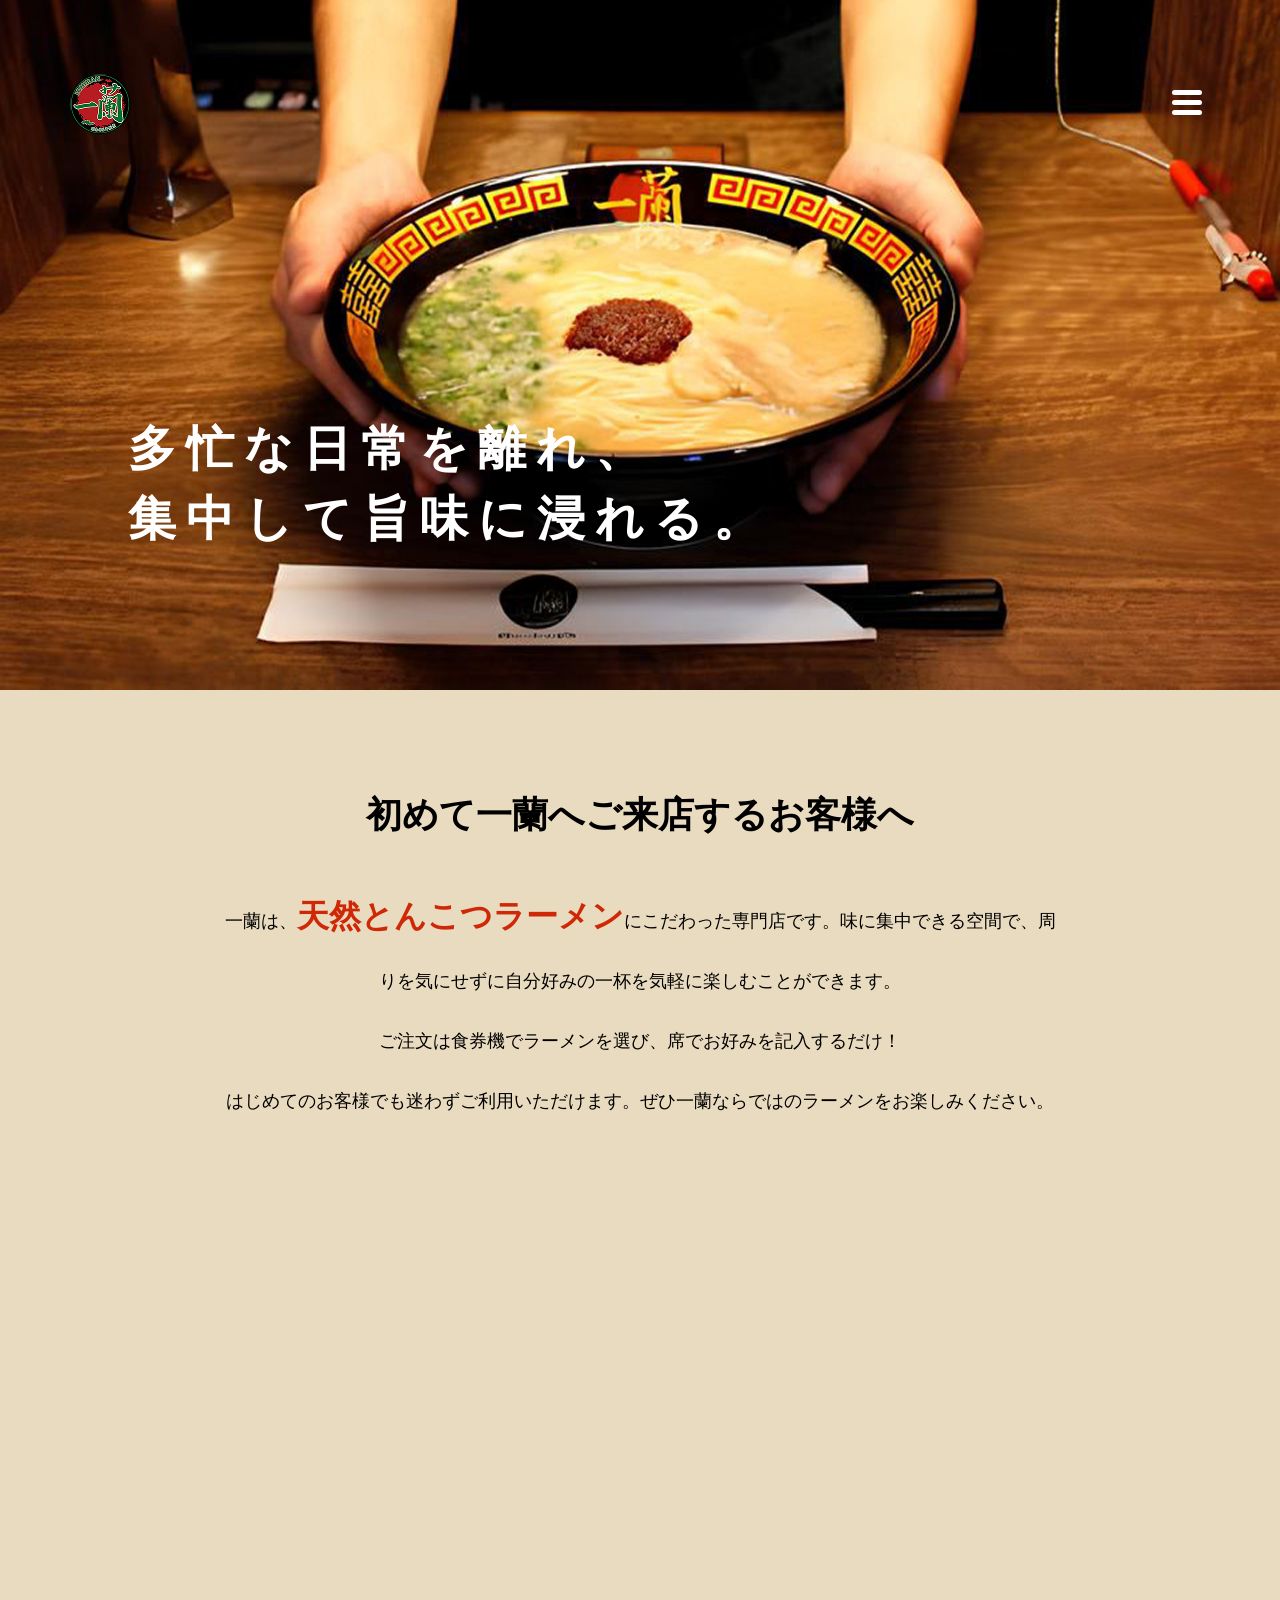
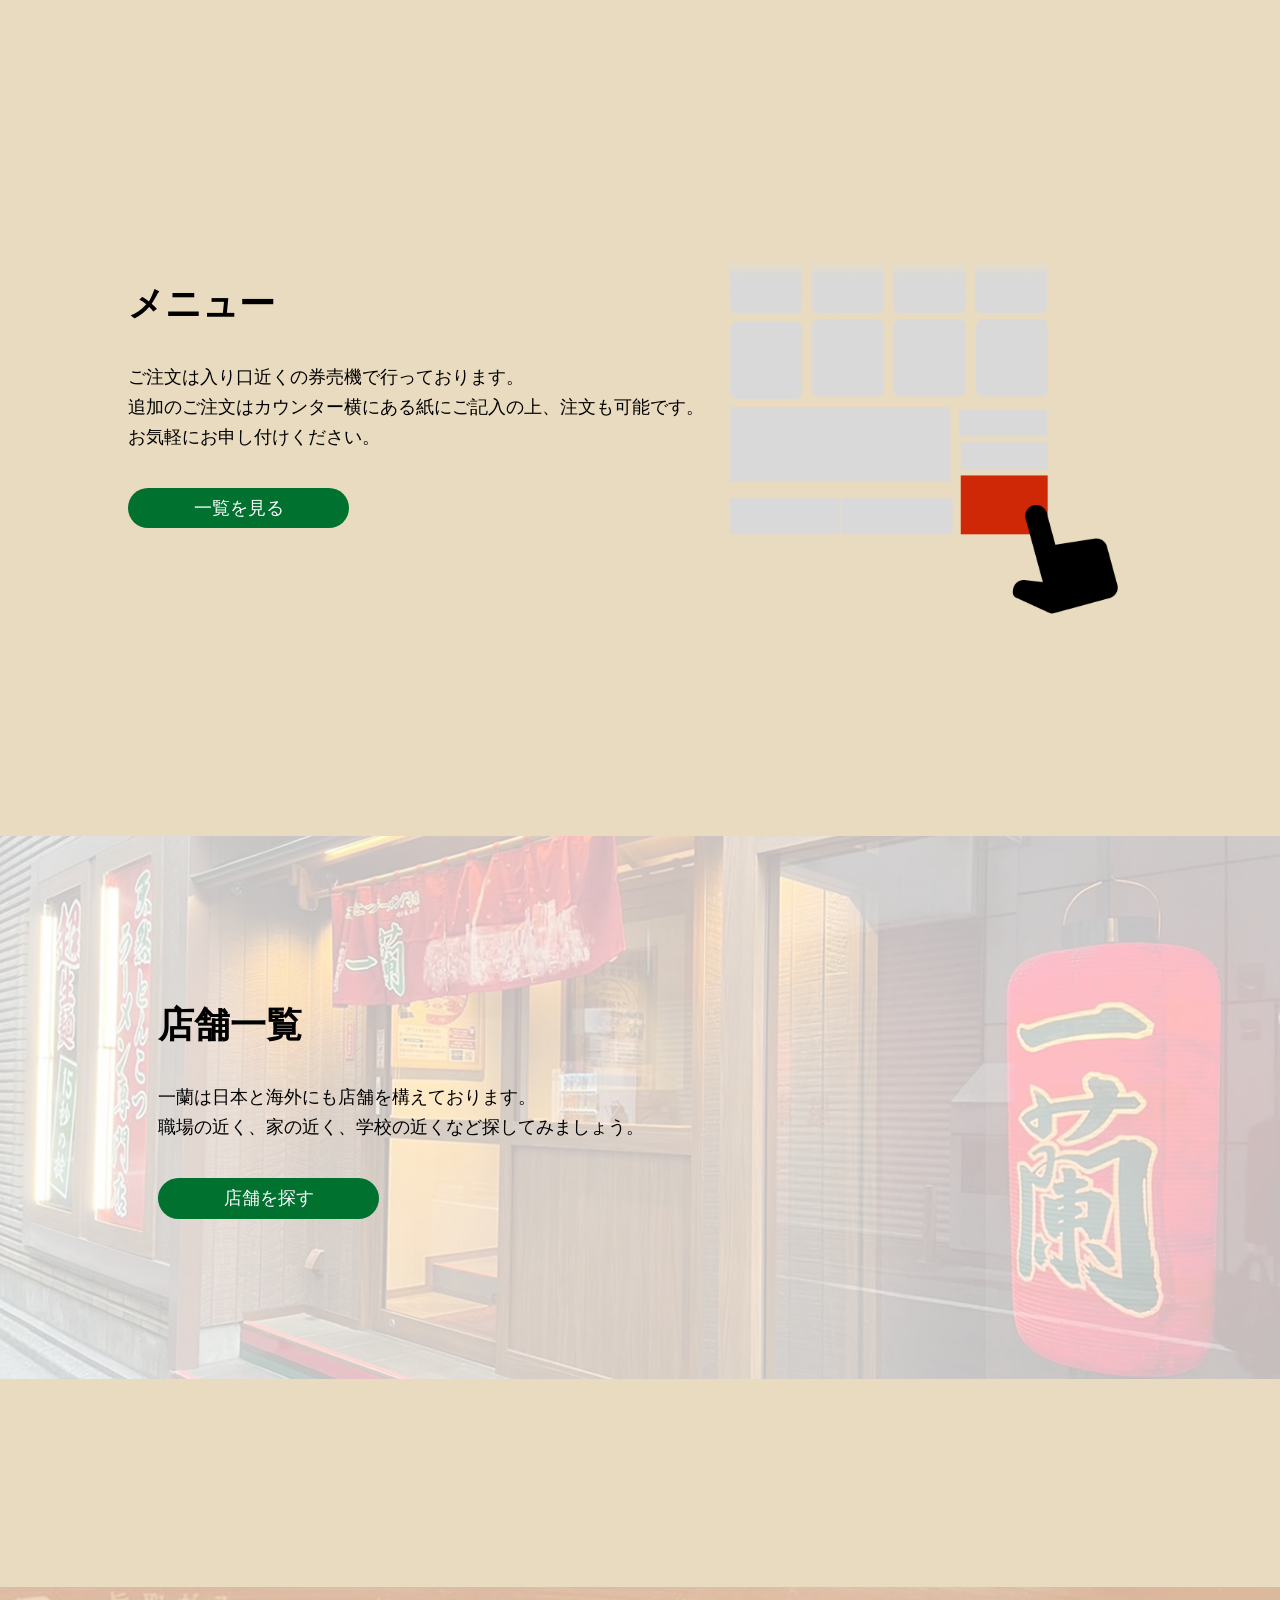
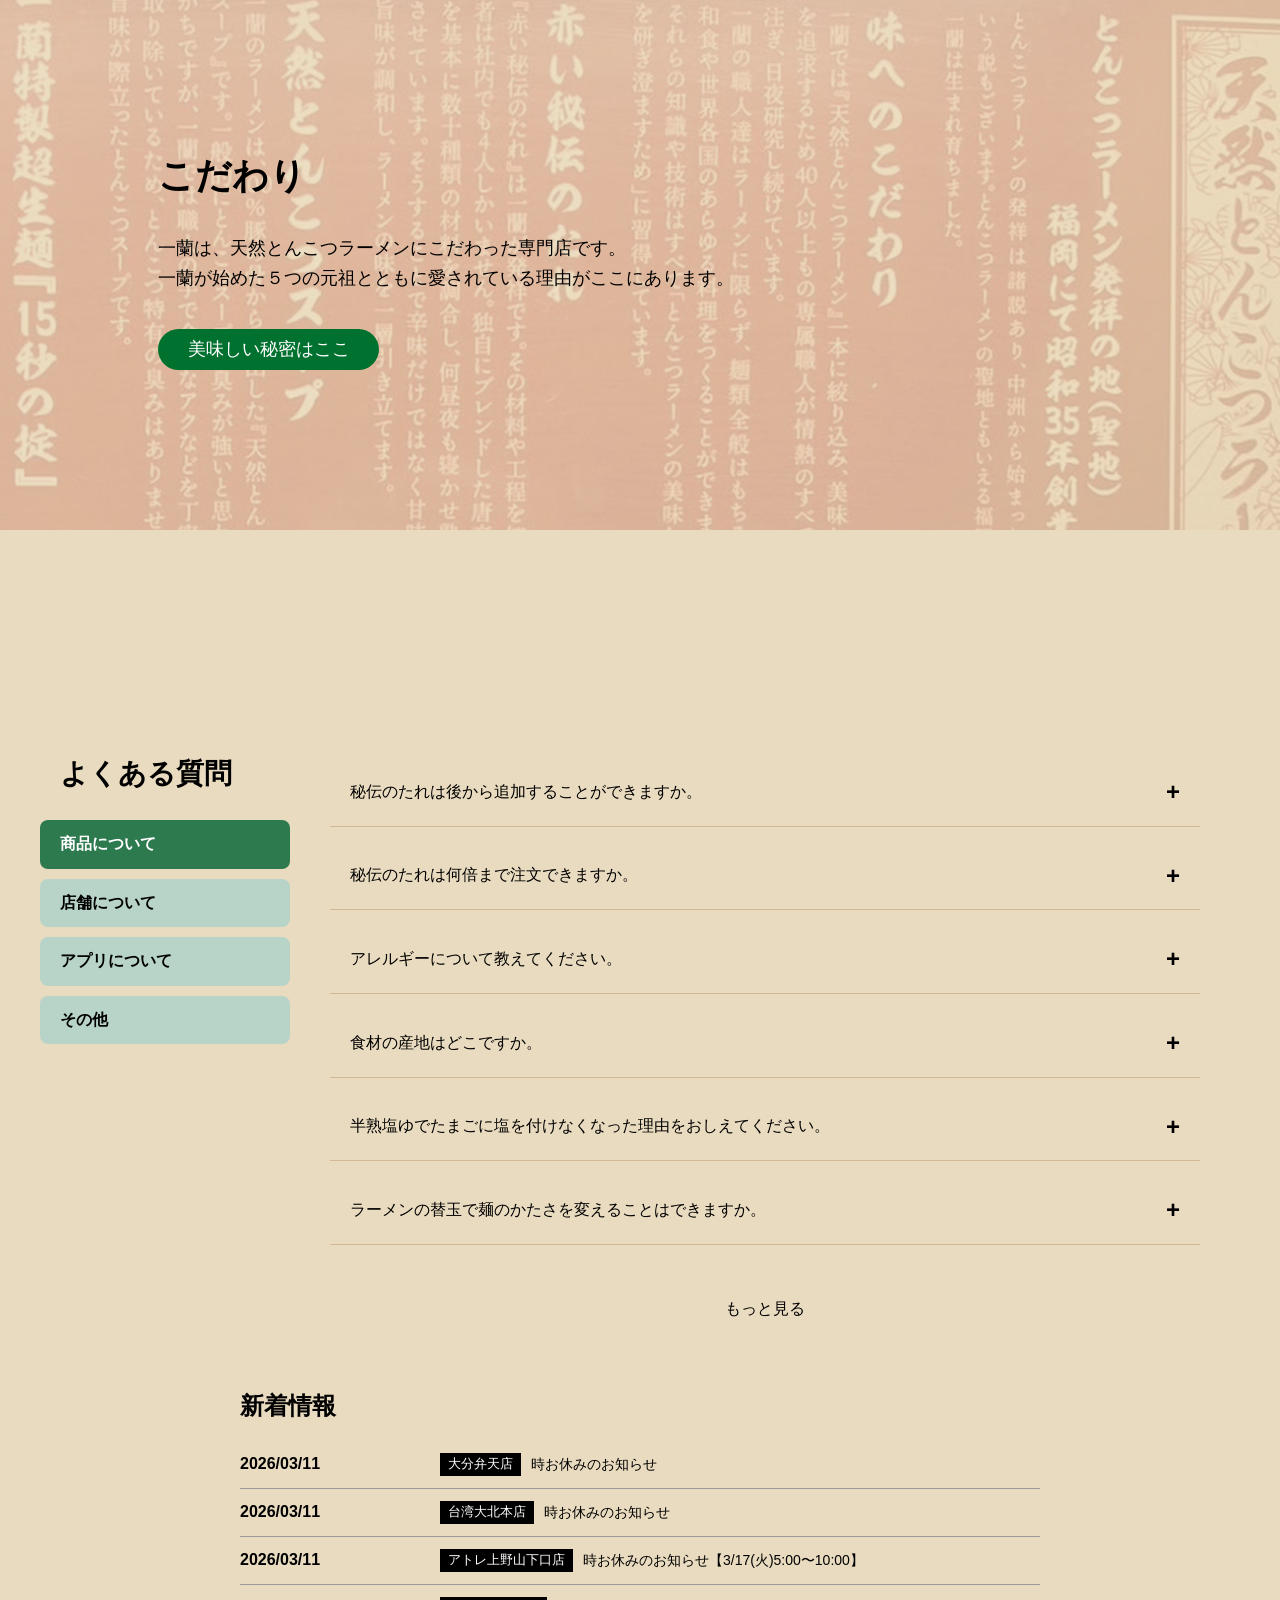
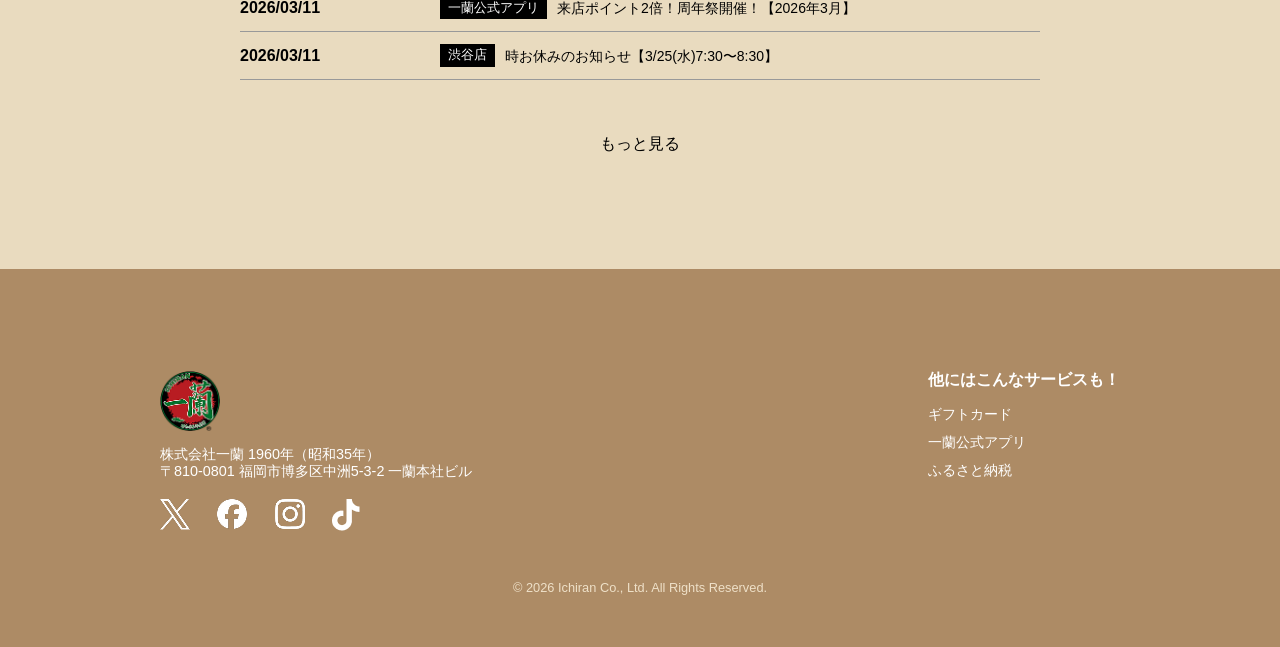
<file: index.html>
<!doctype html>
<html lang="ja">
  <head>
    <meta charset="UTF-8" />
    <meta name="viewport" content="width=device-width, initial-scale=1.0" />
    <title>一蘭</title>
    <link rel="stylesheet" href="css/main.css" />
    <link rel="stylesheet" href="css/destyle.css" />
    <link rel="stylesheet" href="css/common.css" />
    <script src="js/main.js" defer></script>
    <link
      href="https://fonts.googleapis.com/css2?family=Tsukimi+Rounded&display=swap"
      rel="stylesheet"
    />
  </head>

  <body>
    <header class="header-wrapper">
      <h1>
        <a href="index.html"><img src="img/Ellipse 14.png" alt="ロゴ" /></a>
      </h1>

      
        <button class="hamburger" id="hamburger" aria-label="メニューを開く">
          <span></span>
          <span></span>
          <span></span>
        </button>

        <div class="nav-warp" id="nav-warp">
        <nav class="nav" id="nav">
          <ul>
            <li><a href="index.html#first">初めてのお客様へ</a></li>
            <li><a href="01menu/index.html">メニュー</a></li>
            <li><a href="02shop/index.html">店舗検索</a></li>
            <li><a href="04concept/index.html">こだわり</a></li>
            <li><a href="#question">よくある質問</a></li>
            <li><a href="#news">新着情報</a></li>
          </ul>
        </nav>
      </div>

       <div class="nav-overlay" id="nav-overlay"></div>
    </header>

    <main>
      <section class="fv">
        <img src="img/tempImageSHlapt 1.png" alt="背景画像" />
        <div class="ttl">
          <h1>多忙な日常を離れ、<br />集中して旨味に浸れる。</h1>
        </div>
      </section>

      <section id="first">
        <h2>初めて一蘭へご来店するお客様へ</h2>
        <p>
          一蘭は、<span>天然とんこつラーメン</span>にこだわった専門店です。味に集中できる空間で、周りを気にせずに自分好みの一杯を気軽に楽しむことができます。
        </p>
        <p>ご注文は食券機でラーメンを選び、席でお好みを記入するだけ！</p>
        <p>
          はじめてのお客様でも迷わずご利用いただけます。ぜひ一蘭ならではのラーメンをお楽しみください。
        </p>
      </section>

      <section class="movie">
        <iframe
          width="1455"
          height="818"
          src="https://www.youtube.com/embed/htTpQq34aHc"
          title="【一蘭公式】初めて一蘭へご来店のお客様へ【ご利用のご案内】"
          frameborder="0"
          allow="
            accelerometer;
            autoplay;
            clipboard-write;
            encrypted-media;
            gyroscope;
            picture-in-picture;
            web-share;
          "
          referrerpolicy="strict-origin-when-cross-origin"
          allowfullscreen
        ></iframe>
      </section>

      <section id="menu">
        <div class="menu-text">
          <h2>メニュー</h2>
          <p>
            ご注文は入り口近くの券売機で行っております。<br />
            追加のご注文はカウンター横にある紙にご記入の上、注文も可能です。
            お気軽にお申し付けください。
          </p>
          <button><a href="01menu/index.html">一覧を見る</a></button>
        </div>

        <div class="hands"></div>
      </section>

      <section class="shop">
        <div class="shop-img"></div>
        <div class="shop-text">
          <h2>店舗一覧</h2>
          <p>
            一蘭は日本と海外にも店舗を構えております。<br />
            職場の近く、家の近く、学校の近くなど探してみましょう。
          </p>
          <button><a href="02shop/index.html">店舗を探す</a></button>
        </div>
      </section>

      <section class="commitment">
        <div class="commitment-img"></div>
        <div class="commitment-text">
          <h2>こだわり</h2>
          <p>
            一蘭は、天然とんこつラーメンにこだわった専門店です。<br />
            一蘭が始めた５つの元祖とともに愛されている理由がここにあります。
          </p>
          <button><a href="04concept/index.html">美味しい秘密はここ</a></button>
        </div>
      </section>

      <section id="question">
        <div class="faq-section">
          <!-- 左側：カテゴリー -->
          <div class="faq-sidebar">
            <h2 class="faq-title">よくある質問</h2>
            <button class="category-btn active">商品について</button>
            <button class="category-btn inactive">店舗について</button>
            <button class="category-btn inactive">アプリについて</button>
            <button class="category-btn inactive">その他</button>
          </div>
          <div class="faq-content">
            <div class="faq-item">
              <button class="faq-question">
                <span>秘伝のたれは後から追加することができますか。</span>
                <span class="faq-icon">+</span>
              </button>
              <div class="faq-answer">
                <p>
                  はい、秘伝のたれは後から追加することができます。店員にお申し付けください。
                </p>
              </div>
            </div>

            <div class="faq-item">
              <button class="faq-question">
                <span>秘伝のたれは何倍まで注文できますか。</span>
                <span class="faq-icon">+</span>
              </button>
              <div class="faq-answer">
                <p>秘伝のたれは最大で5倍までご注文いただけます。</p>
              </div>
            </div>

            <div class="faq-item">
              <button class="faq-question">
                <span>アレルギーについて教えてください。</span>
                <span class="faq-icon">+</span>
              </button>
              <div class="faq-answer">
                <p>
                  アレルギー情報は店頭メニュー、または店員にお尋ねください。主なアレルゲンは小麦、卵、乳製品です。
                </p>
              </div>
            </div>

            <div class="faq-item">
              <button class="faq-question">
                <span>食材の産地はどこですか。</span>
                <span class="faq-icon">+</span>
              </button>
              <div class="faq-answer">
                <p>
                  国産の新鮮な食材を使用しております。詳しくは店員にお問い合わせください。
                </p>
              </div>
            </div>

            <div class="faq-item">
              <button class="faq-question">
                <span
                  >半熟塩ゆでたまごに塩を付けなくなった理由をおしえてください。</span
                >
                <span class="faq-icon">+</span>
              </button>
              <div class="faq-answer">
                <p>
                  お客様からのご要望により、より素材の味を楽しんでいただけるよう塩なしでご提供することになりました。
                </p>
              </div>
            </div>

            <div class="faq-item">
              <button class="faq-question">
                <span
                  >ラーメンの替玉で麺のかたさを変えることはできますか。</span
                >
                <span class="faq-icon">+</span>
              </button>
              <div class="faq-answer">
                <p>
                  はい、替玉の際に麺のかたさをお選びいただけます。ご注文時にお申し付けください。
                </p>
              </div>
            </div>

            <button class="more-btn">もっと見る</button>
          </div>
        </div>
      </section>

      <section id="news">
        <h2 class="news-title">新着情報</h2>

        <ul class="news-list">
          <li class="news-item">
            <div class="news-date">2026/03/11</div>

            <div class="news-content">
              <span class="news-store">大分弁天店</span>
              <span class="news-text">時お休みのお知らせ</span>
            </div>
          </li>

          <li class="news-item">
            <div class="news-date">2026/03/11</div>

            <div class="news-content">
              <span class="news-store">台湾大北本店</span>
              <span class="news-text">時お休みのお知らせ</span>
            </div>
          </li>

          <li class="news-item">
            <div class="news-date">2026/03/11</div>

            <div class="news-content">
              <span class="news-store">アトレ上野山下口店</span>
              <span class="news-text"
                >時お休みのお知らせ【3/17(火)5:00〜10:00】</span
              >
            </div>
          </li>

          <li class="news-item">
            <div class="news-date">2026/03/11</div>

            <div class="news-content">
              <span class="news-store">一蘭公式アプリ</span>
              <span class="news-text"
                >来店ポイント2倍！周年祭開催！【2026年3月】</span
              >
            </div>
          </li>

          <li class="news-item">
            <div class="news-date">2026/03/11</div>

            <div class="news-content">
              <span class="news-store">渋谷店</span>
              <span class="news-text"
                >時お休みのお知らせ【3/25(水)7:30〜8:30】</span
              >
            </div>
          </li>
        </ul>

        <button class="more-btn">もっと見る</button>
      </section>
    </main>

    <footer class="main-footer">
    <div class="footer-inner">
        <div class="footer-logo-info">
            <img src="img/ichiran_logomark_r 1.png" alt="一蘭" class="footer-logo">
            <p>株式会社一蘭 1960年（昭和35年）<br>〒810-0801 福岡市博多区中洲5-3-2 一蘭本社ビル</p>
            <div class="sns-icons">
                <a href="https://x.com/ichiranjapan"><img src="img/logo-white 1.png" alt="Xへのリンク"></a>
                <a href="https://www.facebook.com/ramen.ichiran/"><img src="img/Facebook_Logo_Secondary 1.png" alt="Facebookへのリンク"></a>
                <a href="https://www.instagram.com/ichiran_jp/"><img src="img/Instagram_Glyph_White 1.png" alt="Instagramへのリンク"></a>
                <a href="https://www.tiktok.com/@ichiran_jp?lang=ja-JP"><img src="img/Vector.png" alt="tiktokへのリンク"></a>
            </div>
        </div>
        <div class="footer-links">
            <p class="links-title">他にはこんなサービスも！</p>
            <ul>
                <li><a href="https://ichiran.com/egift/egift.html">ギフトカード</a></li>
                <li><a href="https://ichiran.com/app/">一蘭公式アプリ</a></li>
                <li><a href="https://www.ichiranstore.com/shop/pages/furusato.aspx?srsltid=AfmBOorGtSmchoY0PyJqy1ocN3pturmhlnEnLXq8eq-LkHxbO0t6v19N&_gl=1*115bi4c*_gcl_au*MjAwMTAwMjMwOS4xNzcyNjI4MzI4*_ga*NDU0NzIxMDQ5LjE3NzI2MjgzMjg.*_ga_LECK3LEPYN*czE3NzU0MDM2ODckbzE2JGcxJHQxNzc1NDAzOTI4JGozOCRsMCRoMTI1NDgxMjYwNA..">ふるさと納税</a></li>
            </ul>
        </div>
    </div>
    <p class="copyright">© 2026 Ichiran Co., Ltd. All Rights Reserved.</p>
</footer>
  </body>
</html>
</file>
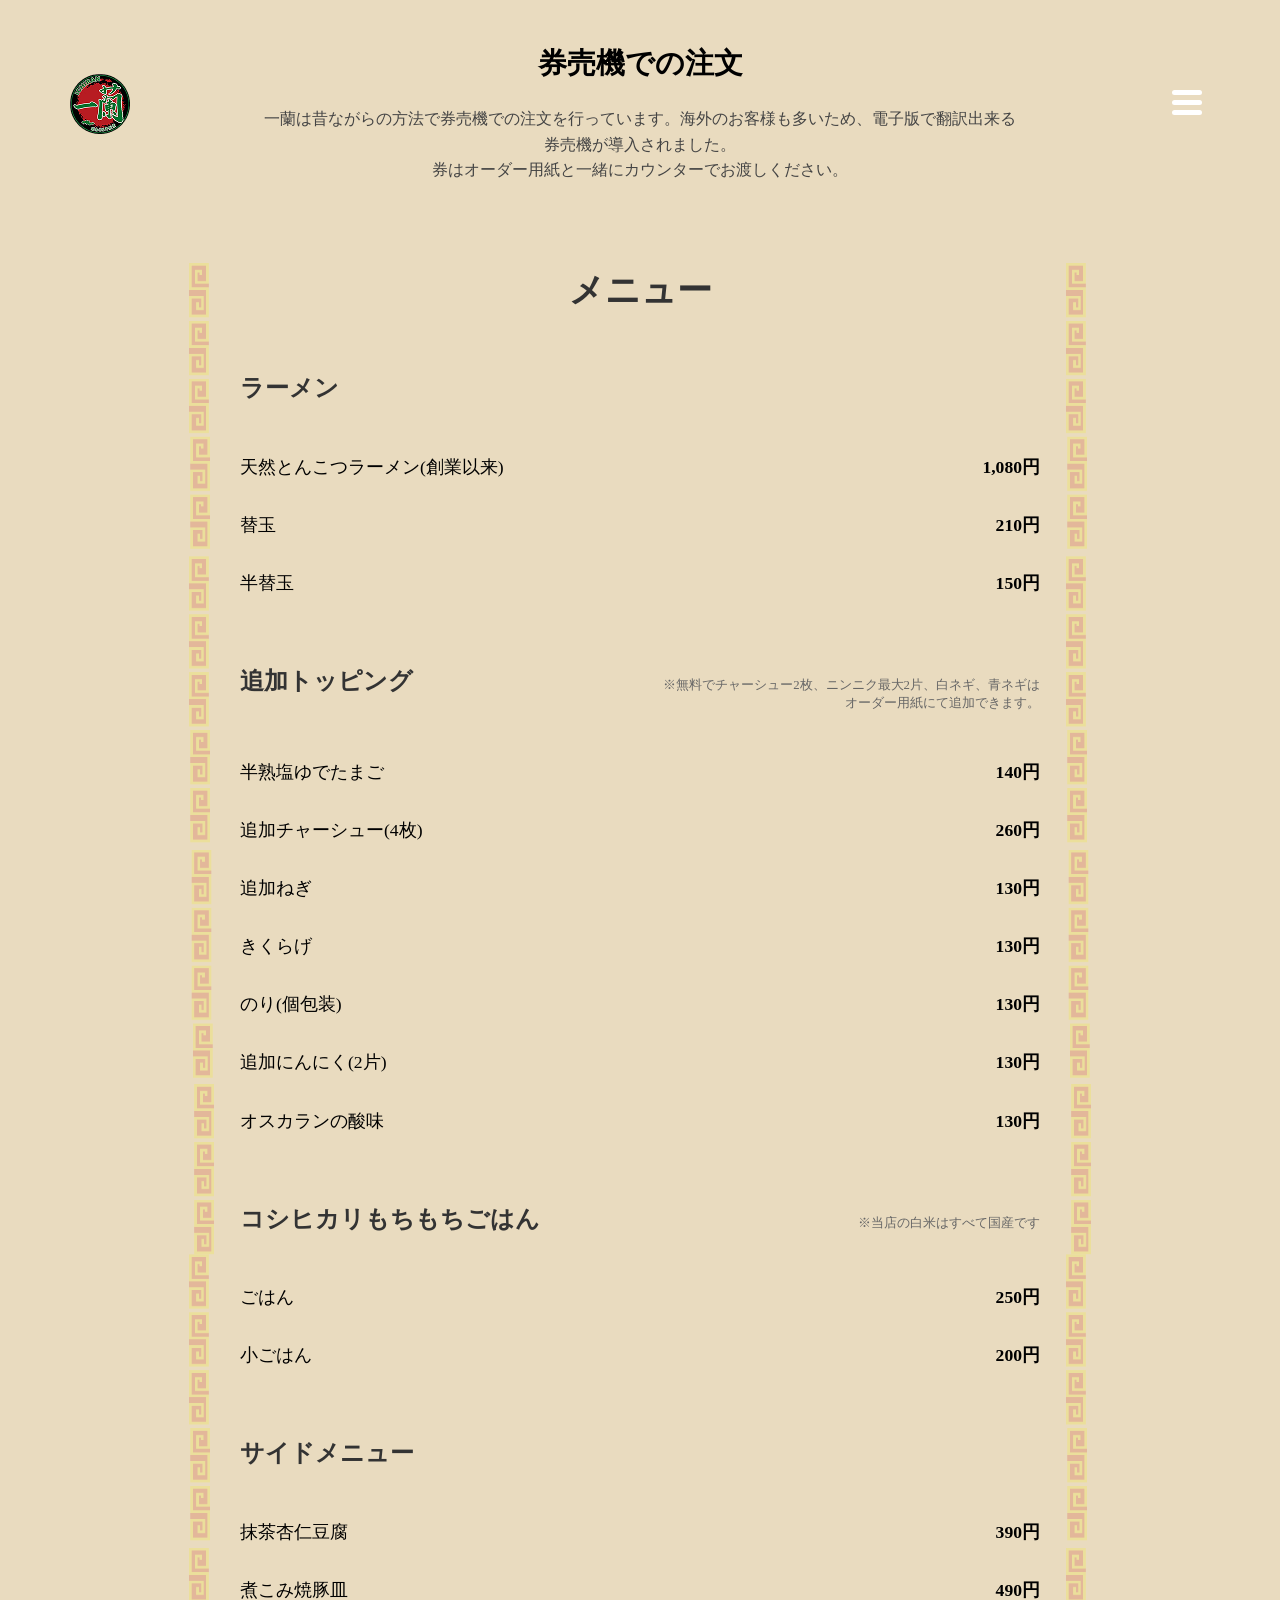
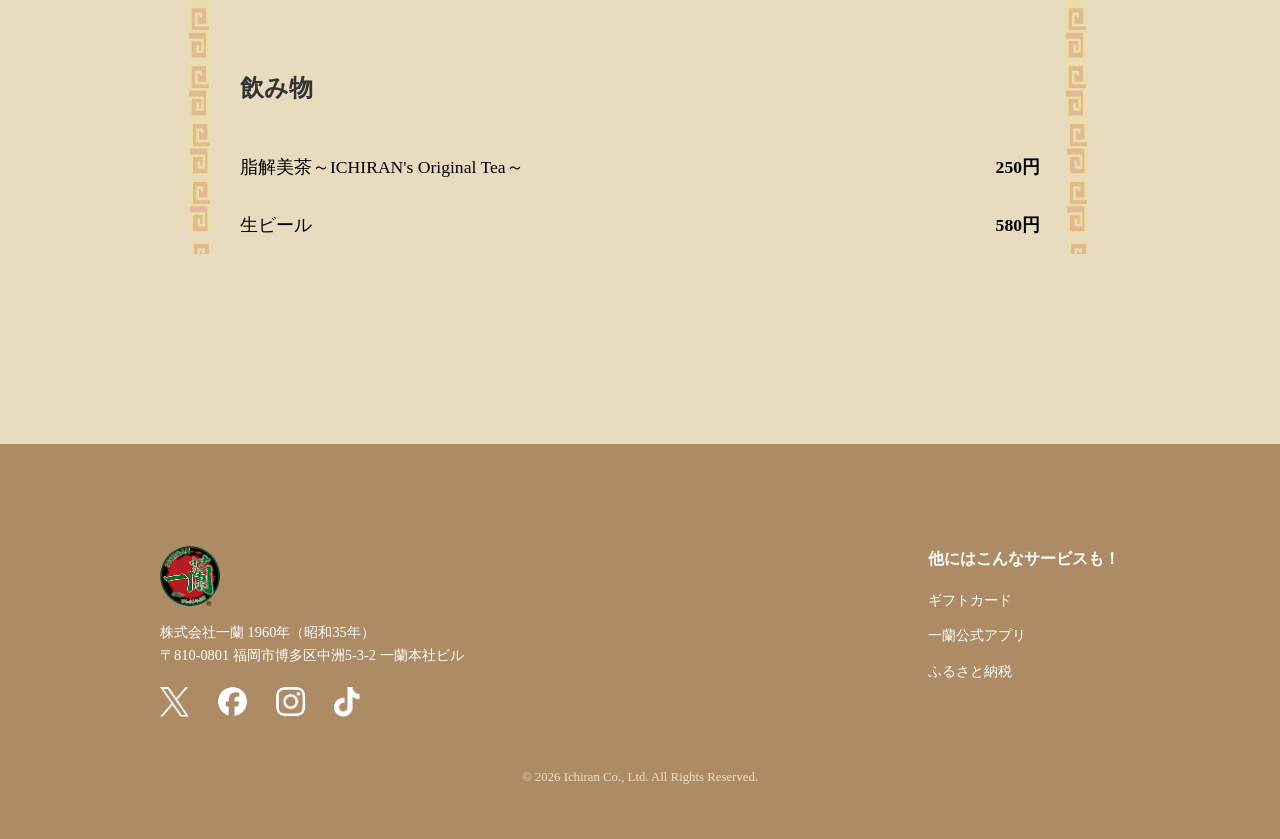
<file: 01menu/index.html>
<!DOCTYPE html>
<html lang="ja">
<head>
    <meta charset="UTF-8">
    <meta name="viewport" content="width=device-width, initial-scale=1.0">
    <title>メニュー | 天然とんこつラーメン 一蘭</title>

    <link rel="stylesheet" href="../css/destyle.css">
    <link rel="stylesheet" href="../css/common.css">
    <link rel="stylesheet" href="../css/menu.css">
    <script src="../js/main.js" defer></script>
    <script src="../js/menu.js" defer></script>
    <link href="https://fonts.googleapis.com/css2?family=Tsukimi+Rounded&amp;display=swap" rel="stylesheet">
</head>
<body>

    <header class="header-wrapper">
      <h1>
        <a href="../index.html"><img src="../img/Ellipse 14.png" alt="ロゴ" /></a>
      </h1>


        <button class="hamburger" id="hamburger" aria-label="メニューを開く">
          <span></span>
          <span></span>
          <span></span>
        </button>

        <div class="nav-warp" id="nav-warp">
        <nav class="nav" id="nav">
          <ul>
            <li><a href="../index.html#first">初めてのお客様へ</a></li>
            <li><a href="../01menu/index.html">メニュー</a></li>
            <li><a href="../02shop/index.html">店舗検索</a></li>
            <li><a href="../04concept/index.html">こだわり</a></li>
            <li><a href="../#question">よくある質問</a></li>
            <li><a href="../#news">新着情報</a></li>
          </ul>
        </nav>
      </div>

       <div class="nav-overlay" id="nav-overlay"></div>
    </header>

    <main class="menu-container">
        
        <section class="intro-section">
            <h2>券売機での注文</h2>
            <p>一蘭は昔ながらの方法で券売機での注文を行っています。海外のお客様も多いため、電子版で翻訳出来る券売機が導入されました。<br>券はオーダー用紙と一緒にカウンターでお渡しください。</p>
        </section>

        <section class="menu-list-section">
            <div class="menu-content">
                <h2>メニュー</h2>

                <div class="category">
                    <h3>ラーメン</h3>
                    <ul>
                        <li><span class="item-name">天然とんこつラーメン(創業以来)</span><span class="item-price">1,080円</span></li>
                        <li><span class="item-name">替玉</span><span class="item-price">210円</span></li>
                        <li><span class="item-name">半替玉</span><span class="item-price">150円</span></li>
                    </ul>
                </div>

                <div class="category">
                    <h3>追加トッピング <small>※無料でチャーシュー2枚、ニンニク最大2片、白ネギ、青ネギは<br>オーダー用紙にて追加できます。</small></h3>
                    <ul>
                        <li><span class="item-name">半熟塩ゆでたまご</span><span class="item-price">140円</span></li>
                        <li><span class="item-name">追加チャーシュー(4枚)</span><span class="item-price">260円</span></li>
                        <li><span class="item-name">追加ねぎ</span><span class="item-price">130円</span></li>
                        <li><span class="item-name">きくらげ</span><span class="item-price">130円</span></li>
                        <li><span class="item-name">のり(個包装)</span><span class="item-price">130円</span></li>
                        <li><span class="item-name">追加にんにく(2片)</span><span class="item-price">130円</span></li>
                        <li><span class="item-name">オスカランの酸味</span><span class="item-price">130円</span></li>
                    </ul>
                </div>

                <div class="category">
                    <h3>コシヒカリもちもちごはん <small>※当店の白米はすべて国産です</small></h3>
                    <ul>
                        <li><span class="item-name">ごはん</span><span class="item-price">250円</span></li>
                        <li><span class="item-name">小ごはん</span><span class="item-price">200円</span></li>
                    </ul>
                </div>

                <div class="category">
                    <h3>サイドメニュー</h3>
                    <ul>
                        <li><span class="item-name">抹茶杏仁豆腐</span><span class="item-price">390円</span></li>
                        <li><span class="item-name">煮こみ焼豚皿</span><span class="item-price">490円</span></li>
                    </ul>
                </div>

                <div class="category">
                    <h3>飲み物</h3>
                    <ul>
                        <li><span class="item-name">脂解美茶～ICHIRAN's Original Tea～</span><span class="item-price">250円</span></li>
                        <li><span class="item-name">生ビール</span><span class="item-price">580円</span></li>
                    </ul>
                </div>
            </div>
        </section>

    </main>

<footer class="main-footer">
    <div class="footer-inner">
        <div class="footer-logo-info">
            <img src="../img/ichiran_logomark_r 1.png" alt="一蘭" class="footer-logo">
            <p>株式会社一蘭 1960年（昭和35年）<br>〒810-0801 福岡市博多区中洲5-3-2 一蘭本社ビル</p>
            <div class="sns-icons">
                <a href="https://x.com/ichiranjapan"><img src="../img/logo-white 1.png" alt="Xへのリンク"></a>
                <a href="https://www.facebook.com/ramen.ichiran/"><img src="../img/Facebook_Logo_Secondary 1.png" alt="Facebookへのリンク"></a>
                <a href="https://www.instagram.com/ichiran_jp/"><img src="../img/Instagram_Glyph_White 1.png" alt="Instagramへのリンク"></a>
                <a href="https://www.tiktok.com/@ichiran_jp?lang=ja-JP"><img src="../img/Vector.png" alt="tiktokへのリンク"></a>
            </div>
        </div>
        <div class="footer-links">
            <p class="links-title">他にはこんなサービスも！</p>
            <ul>
                <li><a href="https://ichiran.com/egift/egift.html">ギフトカード</a></li>
                <li><a href="https://ichiran.com/app/">一蘭公式アプリ</a></li>
                <li><a href="https://www.ichiranstore.com/shop/pages/furusato.aspx?srsltid=AfmBOorGtSmchoY0PyJqy1ocN3pturmhlnEnLXq8eq-LkHxbO0t6v19N&_gl=1*115bi4c*_gcl_au*MjAwMTAwMjMwOS4xNzcyNjI4MzI4*_ga*NDU0NzIxMDQ5LjE3NzI2MjgzMjg.*_ga_LECK3LEPYN*czE3NzU0MDM2ODckbzE2JGcxJHQxNzc1NDAzOTI4JGozOCRsMCRoMTI1NDgxMjYwNA..">ふるさと納税</a></li>
            </ul>
        </div>
    </div>
    <p class="copyright">© 2026 Ichiran Co., Ltd. All Rights Reserved.</p>
</footer>

</body>
</html>
</file>
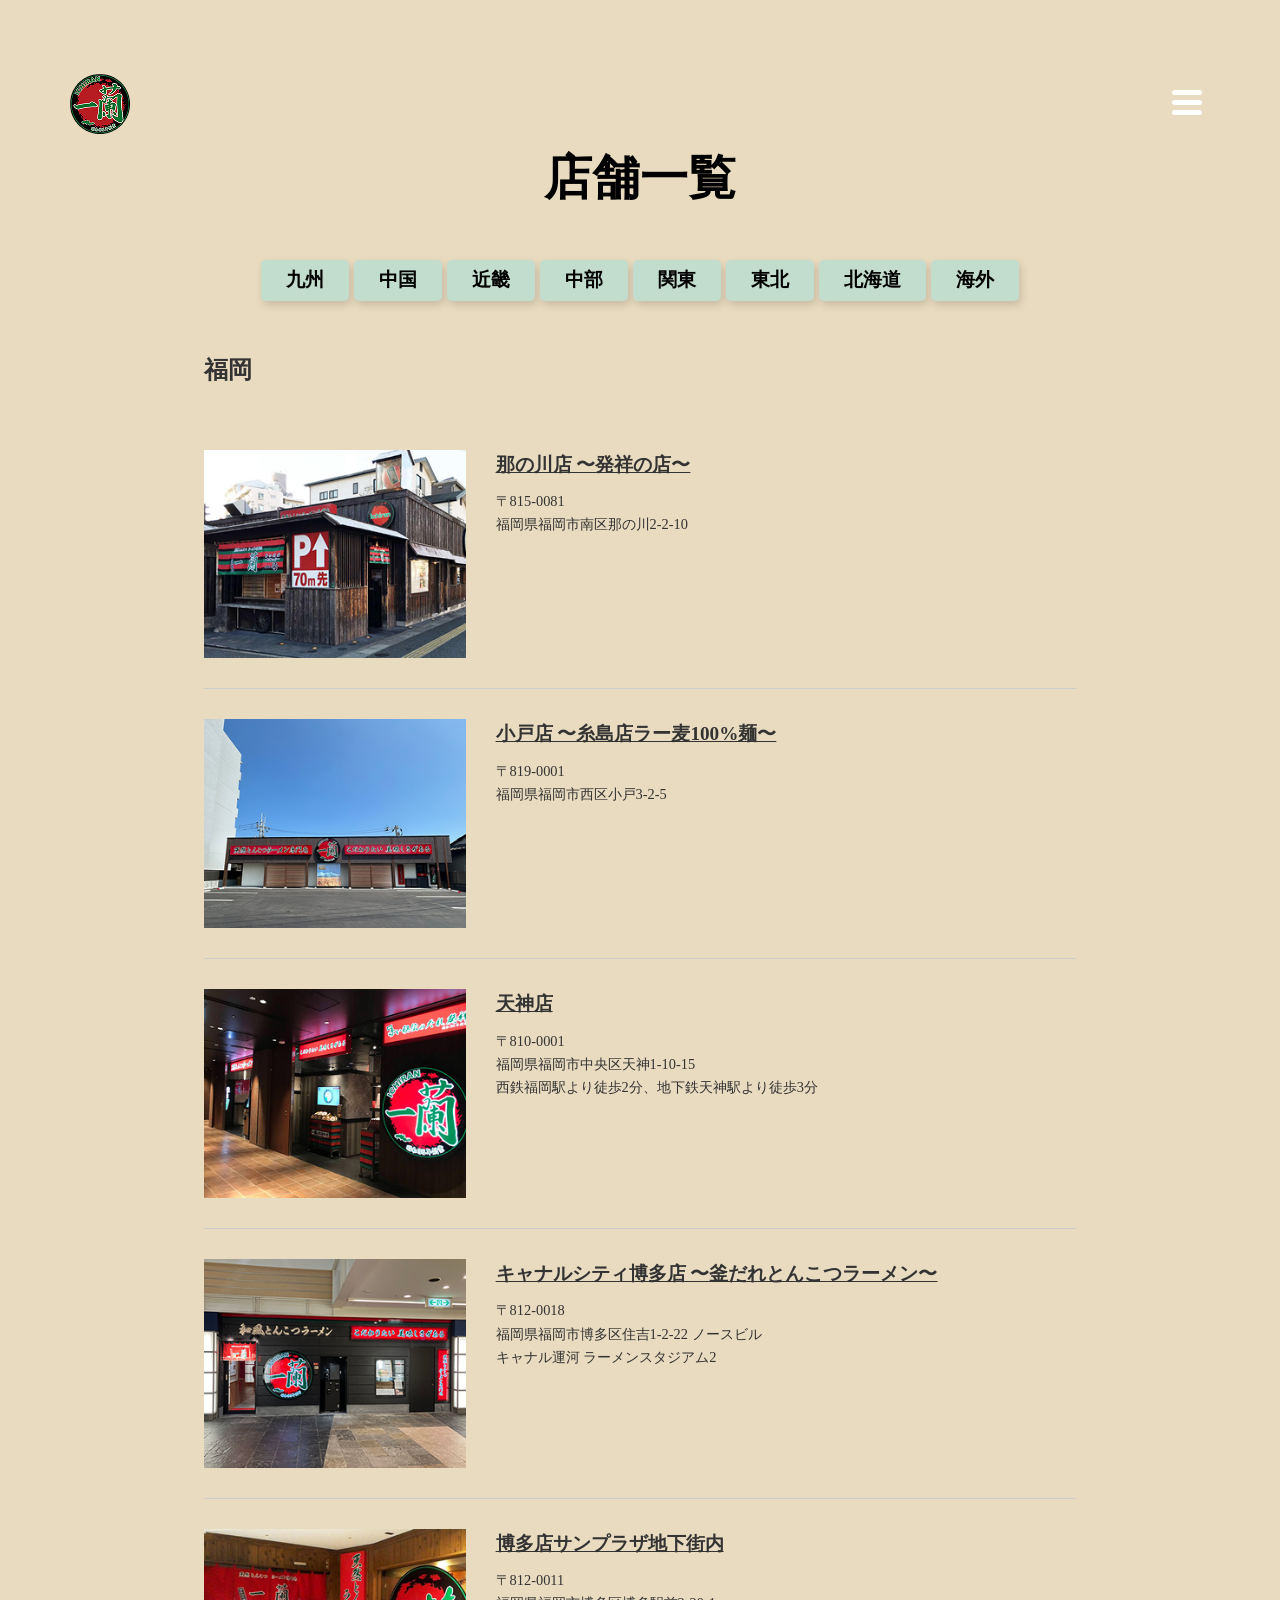
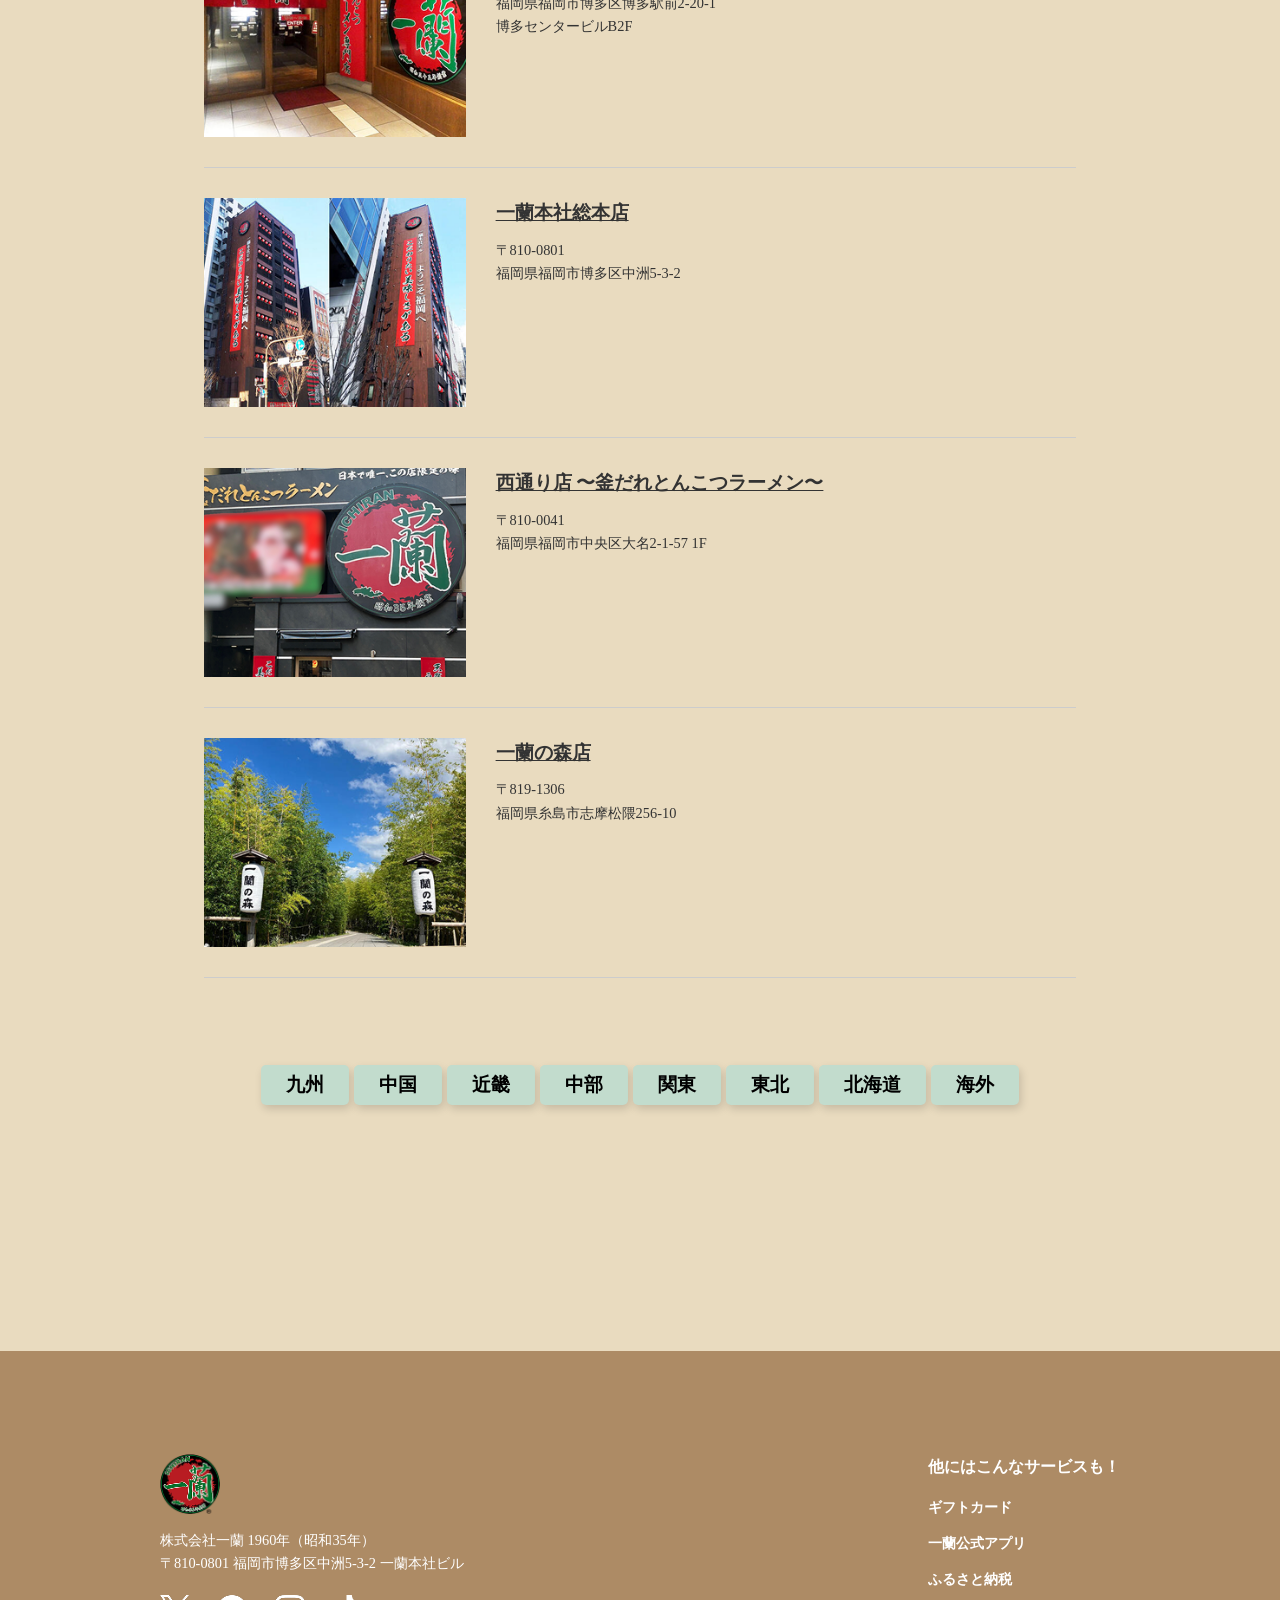
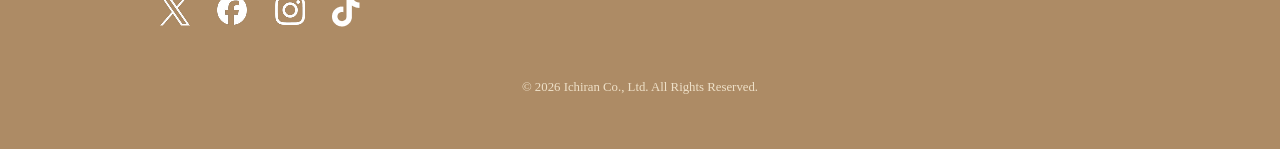
<file: 02shop/index.html>
<!DOCTYPE html>
<html lang="ja">
<head>
    <meta charset="UTF-8">
    <title>店舗一覧 | 一蘭</title>
        <link rel="stylesheet" href="../css/destyle.css">
        <link rel="stylesheet" href="../css/common.css">
        <link rel="stylesheet" href="../css/shop.css">

    <script src="../js/main.js" defer></script>
    <script src="../js/shop.js" defer></script>

</head>

<body> 
    <header class="header-wrapper">
      <h1>
        <a href="../index.html"><img src="../img/Ellipse 14.png" alt="ロゴ" /></a>
      </h1>


        <button class="hamburger" id="hamburger" aria-label="メニューを開く">
          <span></span>
          <span></span>
          <span></span>
        </button>

        <div class="nav-warp" id="nav-warp">
        <nav class="nav" id="nav">
          <ul>
            <li><a href="../index.html#first">初めてのお客様へ</a></li>
            <li><a href="../01menu/index.html">メニュー</a></li>
            <li><a href="../02shop/index.html">店舗検索</a></li>
            <li><a href="../04concept/index.html">こだわり</a></li>
             <li><a href="../#question">よくある質問</a></li>
            <li><a href="../#news">新着情報</a></li>
          </ul>
        </nav>
      </div>

       <div class="nav-overlay" id="nav-overlay"></div>
    </header>


    <main class="shop-container">
        <h1 class="header-title">店舗一覧</h1>
        <nav class="area-nav">
            <button class="area-btn active">九州</button>
            <button class="area-btn">中国</button>
            <button class="area-btn">近畿</button>
            <button class="area-btn">中部</button>
            <button class="area-btn">関東</button>
            <button class="area-btn">東北</button>
            <button class="area-btn">北海道</button>
            <button class="area-btn">海外</button>
        </nav>

        <section class="shop-list-section">
            <h2>福岡</h2>
            
            <article class="shop-item">
                <div class="shop-img">
                    <img src="../img/Rectangle 56.png" alt="那の川店">
                </div>
                <div class="shop-info">
                    <a href="../03shop-detail/index.html" class="shop-link">
                    <h3>那の川店 〜発祥の店〜</h3>
                    </a>
                    <p>〒815-0081<br>福岡県福岡市南区那の川2-2-10</p>
                </div>
            </article>

            <article class="shop-item">
                <div class="shop-img">
                    <img src="../img/Union100.png" alt="小戸店">
                </div>
                <div class="shop-info">
                    <a href="#" class="shop-link">
                    <h3>小戸店 〜糸島店ラー麦100%麺〜</h3>
                    </a>
                    <p>〒819-0001<br>福岡県福岡市西区小戸3-2-5</p>
                </div>
            </article>

            <article class="shop-item">
                <div class="shop-img">
                    <img src="../img/Rectangle 58.png" alt="天神店">
                </div>
                <div class="shop-info">
                     <a href="#" class="shop-link">
                    <h3>天神店</h3>
                    </a>
                    <p>〒810-0001<br>福岡県福岡市中央区天神1-10-15<br>西鉄福岡駅より徒歩2分、地下鉄天神駅より徒歩3分</p>
                </div>
            </article>

            <article class="shop-item">
                <div class="shop-img">
                    <img src="../img/Rectangle 61.png" alt="キャナルシティ博多店">
                </div>
                <div class="shop-info">
                    <a href="#" class="shop-link">
                    <h3>キャナルシティ博多店 〜釜だれとんこつラーメン〜</h3>
                    </a>
                    <p>〒812-0018<br>福岡県福岡市博多区住吉1-2-22 ノースビル<br>キャナル運河 ラーメンスタジアム2</p>
                </div>
            </article>

            <article class="shop-item">
                <div class="shop-img">
                    <img src="../img/Rectangle 60.png" alt="博多店サンプラザ地下街内">
                </div>
                <div class="shop-info">
                    <a href="#" class="shop-link">
                    <h3>博多店サンプラザ地下街内</h3>
                    </a>
                    <p>〒812-0011<br>福岡県福岡市博多区博多駅前2-20-1<br>博多センタービルB2F</p>
                </div>
            </article>

            <article class="shop-item">
                <div class="shop-img">
                    <img src="../img/Rectangle 62.png" alt="一蘭本社総本店">
                </div>
                <div class="shop-info">
                    <a href="#" class="shop-link">
                    <h3>一蘭本社総本店</h3>
                    </a>
                    <p>〒810-0801<br>福岡県福岡市博多区中洲5-3-2</p>
                </div>
            </article>

            <article class="shop-item">
                <div class="shop-img">
                    <img src="../img/Rectangle 63.png" alt="西通り店">
                </div>
                <div class="shop-info">
                    <a href="#" class="shop-link">
                    <h3>西通り店 〜釜だれとんこつラーメン〜</h3>
                    </a>
                    <p>〒810-0041<br>福岡県福岡市中央区大名2-1-57 1F</p>
                </div>
            </article>

            <article class="shop-item">
                <div class="shop-img">
                    <img src="../img/Rectangle 64.png" alt="一蘭の森店">
                </div>
                <div class="shop-info">
                    <a href="#" class="shop-link">
                    <h3>一蘭の森店</h3>
                    </a>
                    <p>〒819-1306<br>福岡県糸島市志摩松隈256-10</p>
                </div>
            </article>
        </section>

        <nav class="area-nav">
            <button class="area-btn active">九州</button>
            <button class="area-btn">中国</button>
            <button class="area-btn">近畿</button>
            <button class="area-btn">中部</button>
            <button class="area-btn">関東</button>
            <button class="area-btn">東北</button>
            <button class="area-btn">北海道</button>
            <button class="area-btn">海外</button>
        </nav>
    </main>


<footer class="main-footer">
    <div class="footer-inner">
        <div class="footer-logo-info">
            <img src="../img/ichiran_logomark_r 1.png" alt="一蘭" class="footer-logo">
            <p>株式会社一蘭 1960年（昭和35年）<br>〒810-0801 福岡市博多区中洲5-3-2 一蘭本社ビル</p>
            <div class="sns-icons">
                <a href="https://x.com/ichiranjapan"><img src="../img/logo-white 1.png" alt="Xへのリンク"></a>
                <a href="https://www.facebook.com/ramen.ichiran/"><img src="../img/Facebook_Logo_Secondary 1.png" alt="Facebookへのリンク"></a>
                <a href="https://www.instagram.com/ichiran_jp/"><img src="../img/Instagram_Glyph_White 1.png" alt="Instagramへのリンク"></a>
                <a href="https://www.tiktok.com/@ichiran_jp?lang=ja-JP"><img src="../img/Vector.png" alt="tiktokへのリンク"></a>
            </div>
        </div>
        <div class="footer-links">
            <p class="links-title">他にはこんなサービスも！</p>
            <ul>
                <li><a href="https://ichiran.com/egift/egift.html">ギフトカード</a></li>
                <li><a href="https://ichiran.com/app/">一蘭公式アプリ</a></li>
                <li><a href="https://www.ichiranstore.com/shop/pages/furusato.aspx?srsltid=AfmBOorGtSmchoY0PyJqy1ocN3pturmhlnEnLXq8eq-LkHxbO0t6v19N&_gl=1*115bi4c*_gcl_au*MjAwMTAwMjMwOS4xNzcyNjI4MzI4*_ga*NDU0NzIxMDQ5LjE3NzI2MjgzMjg.*_ga_LECK3LEPYN*czE3NzU0MDM2ODckbzE2JGcxJHQxNzc1NDAzOTI4JGozOCRsMCRoMTI1NDgxMjYwNA..">ふるさと納税</a></li>
            </ul>
        </div>
    </div>
    <p class="copyright">© 2026 Ichiran Co., Ltd. All Rights Reserved.</p>
</footer>
</body>
</html>
</file>
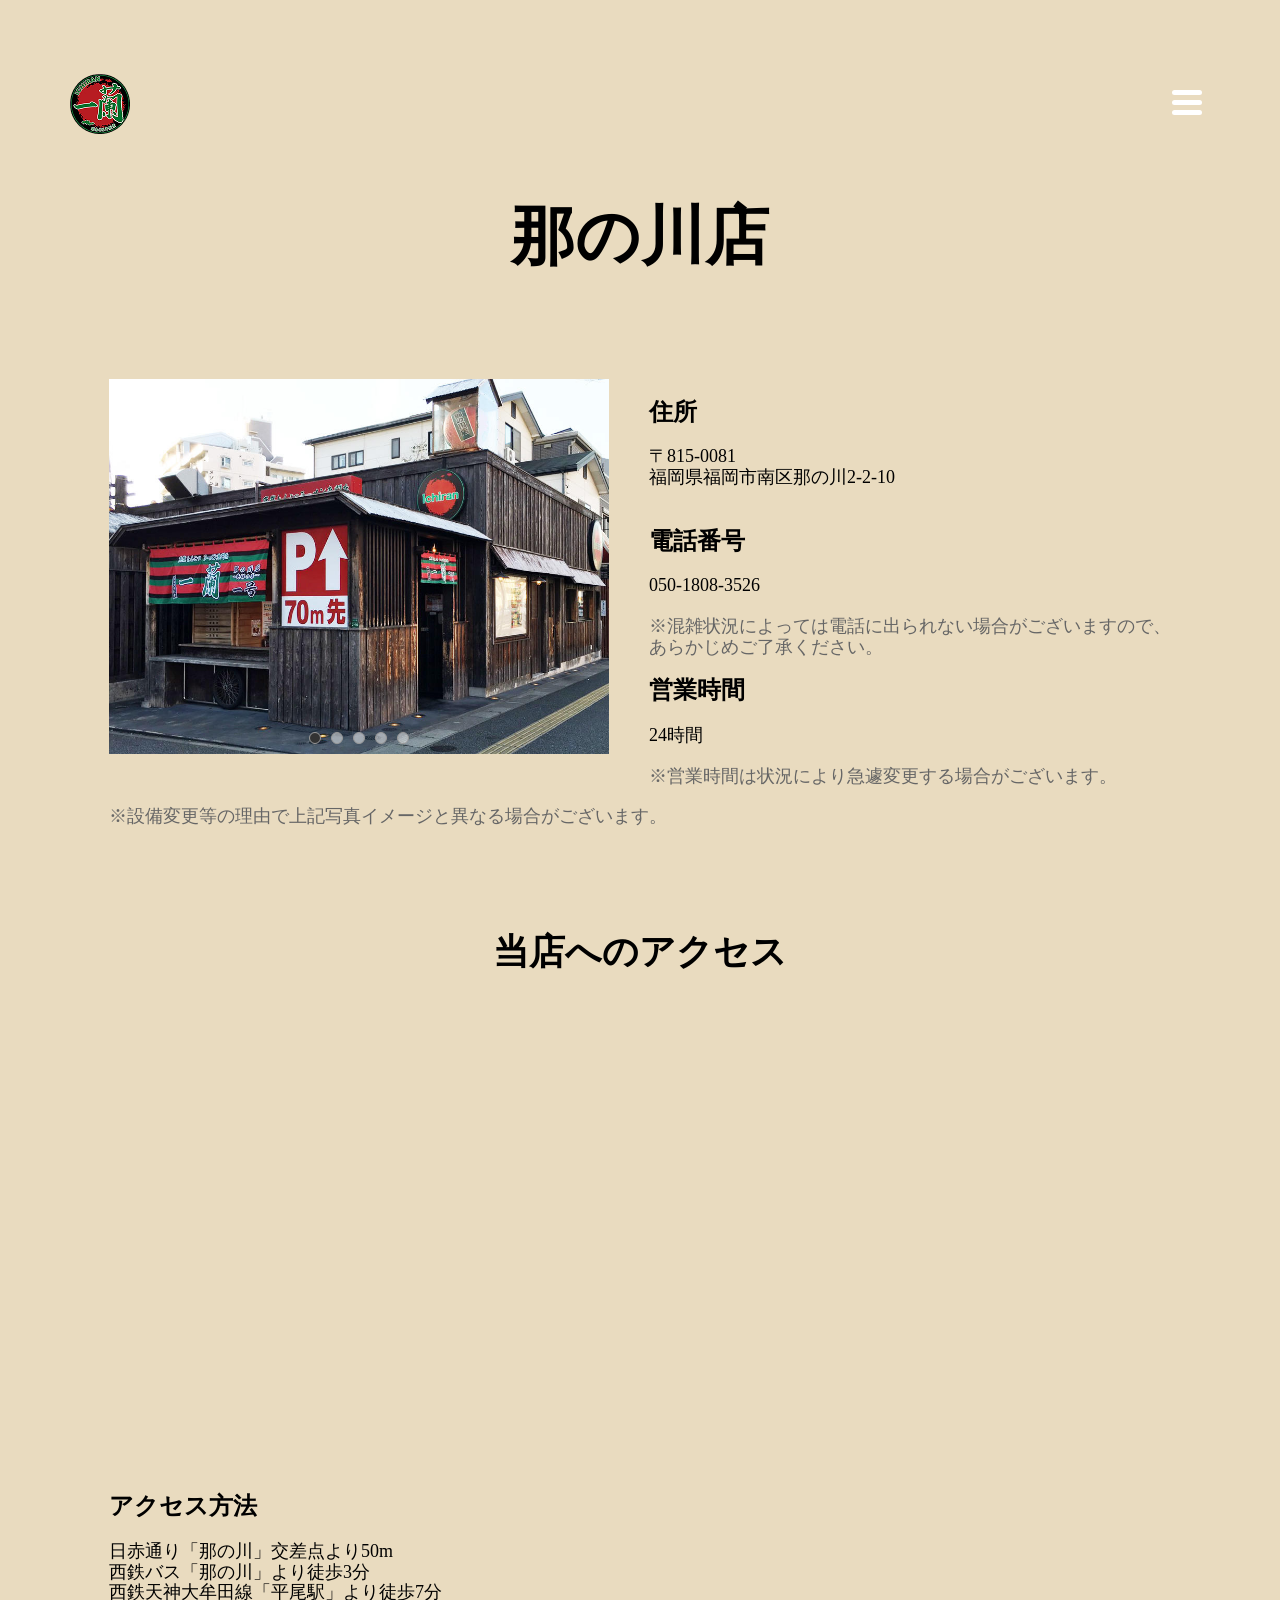
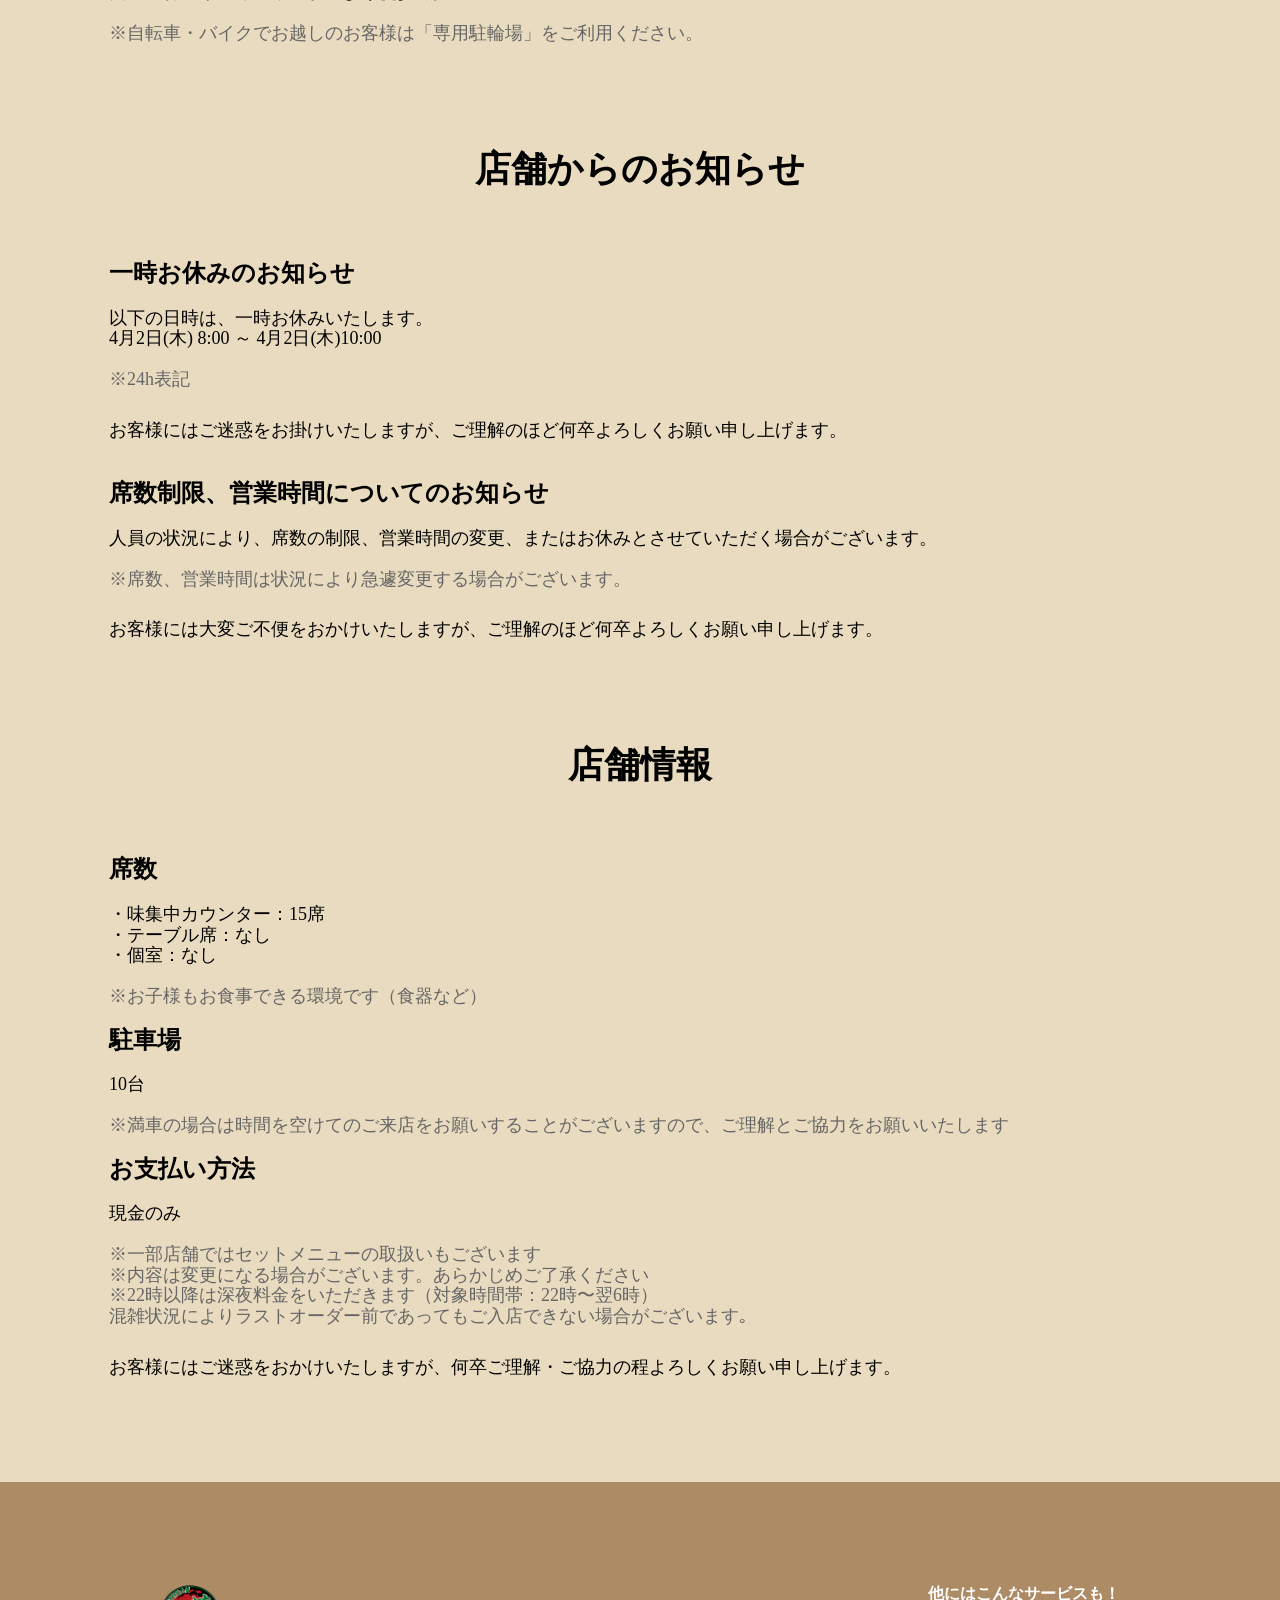
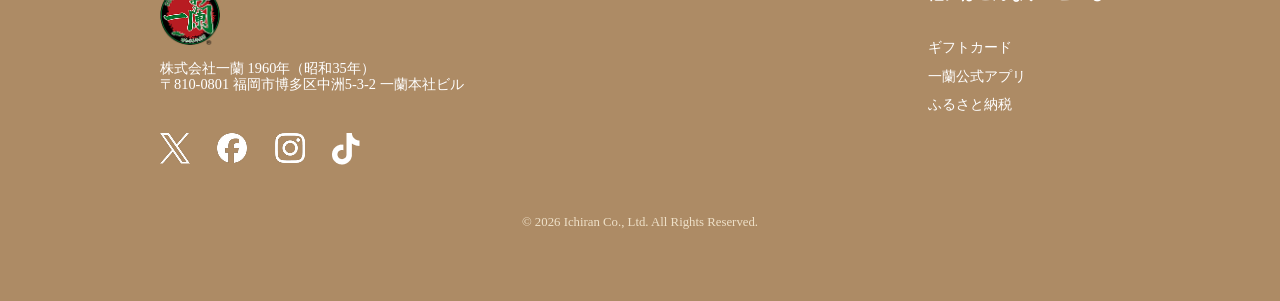
<file: 03shop-detail/index.html>
<!DOCTYPE html>
<html lang="ja">

<head>
    <meta charset="UTF-8">
    <meta name="viewport" content="width=device-width, initial-scale=1.0">
    <title>店舗検索詳細</title>
    <link rel="stylesheet" href="../css/destyle.css">
    <link rel="stylesheet" href="../css/common.css">
    <link rel="stylesheet" href="../css/shop-detail.css">
    <script src="../js/main.js" defer></script>
    <link href="https://fonts.googleapis.com/css2?family=Tsukimi+Rounded&amp;display=swap" rel="stylesheet">
</head>

<body>
    <header class="header-wrapper">
      <h1>
        <a href="../index.html"><img src="../img/Ellipse 14.png" alt="ロゴ" /></a>
      </h1>


        <button class="hamburger" id="hamburger" aria-label="メニューを開く">
          <span></span>
          <span></span>
          <span></span>
        </button>

        <div class="nav-warp" id="nav-warp">
        <nav class="nav" id="nav">
          <ul>
            <li><a href="../index.html#first">初めてのお客様へ</a></li>
            <li><a href="../01menu/index.html">メニュー</a></li>
            <li><a href="../02shop/index.html">店舗検索</a></li>
            <li><a href="../04concept/index.html">こだわり</a></li>
             <li><a href="../#question">よくある質問</a></li>
            <li><a href="../#news">新着情報</a></li>
          </ul>
        </nav>
      </div>

       <div class="nav-overlay" id="nav-overlay"></div>
    </header>
    <main>
        <section class="tenpo">
            <h1>那の川店</h1>
            <div class="midasi">
                <input type="radio" name="slide" id="s1" checked>
                <input type="radio" name="slide" id="s2">
                <input type="radio" name="slide" id="s3">
                <input type="radio" name="slide" id="s4">
                <input type="radio" name="slide" id="s5">

                <div class="slider-container">
                    <div class="slides">
                        <img src="../img/nanokawa1.jpg" alt="那の川店舗昼の外見画像">
                        <img src="../img/nanokawa2.jpg" alt="那の川店舗内画像">
                        <img src="../img/nanokawa3.jpg" alt="那の川店舗駐車場画像">
                        <img src="../img/nanokawa4.jpg" alt="那の川店舗横外見画像">
                        <img src="../img/nanokawa5.jpg" alt="那の川店舗夜の外見画像">
                    </div>

                    <div class="dot-nav">
                        <label for="s1"></label>
                        <label for="s2"></label>
                        <label for="s3"></label>
                        <label for="s4"></label>
                        <label for="s5"></label>
                    </div>
                </div>
                <div class="access">
                    <h3>住所</h3>
                    <p>〒815-0081 <br>福岡県福岡市南区那の川2-2-10</p>
                    <h3>電話番号</h3>
                    <p>050-1808-3526</p>
                    <p class="note">※混雑状況によっては電話に出られない場合がございますので、<br>あらかじめご了承ください。</p>
                    <h3>営業時間</h3>
                    <p>24時間</p>
                    <p class="note">※営業時間は状況により急遽変更する場合がございます。</p>
                </div>
            </div>
            <p class="note">※設備変更等の理由で上記写真イメージと異なる場合がございます。</p>
        </section>
        <section class="map">
            <h2>当店へのアクセス</h2>
            <!-- マップ -->
            <iframe
                src="https://www.google.com/maps/embed?pb=!1m18!1m12!1m3!1d3324.174553433561!2d130.40988137538014!3d33.57481687334053!2m3!1f0!2f0!3f0!3m2!1i1024!2i768!4f13.1!3m3!1m2!1s0x354191a04202812b%3A0x3b2a5a267548f881!2z5LiA6JitIOmCo-OBruW3neW6lw!5e0!3m2!1sja!2sjp!4v1774943812429!5m2!1sja!2sjp"
                style="border:0;" allowfullscreen="" loading="lazy"
                referrerpolicy="no-referrer-when-downgrade"></iframe>
            <h3>アクセス方法</h3>
            <p>日赤通り「那の川」交差点より50m
                <br>西鉄バス「那の川」より徒歩3分
                <br>西鉄天神大牟田線「平尾駅」より徒歩7分
            </p>
            <p class="note">※自転車・バイクでお越しのお客様は「専用駐輪場」をご利用ください。</p>
        </section>
        <section>
            <h2>店舗からのお知らせ</h2>
            <h3>一時お休みのお知らせ</h3>
            <p>以下の日時は、一時お休みいたします。
                <br>4月2日(木) 8:00 ～ 4月2日(木)10:00</p>
                <p class="note"> ※24h表記</p>
                <p class="please">お客様にはご迷惑をお掛けいたしますが、ご理解のほど何卒よろしくお願い申し上げます。</p>
            </p>
            <h3>席数制限、営業時間についてのお知らせ</h3>
            <p>人員の状況により、席数の制限、営業時間の変更、またはお休みとさせていただく場合がございます。</p>
                <p class="note">※席数、営業時間は状況により急遽変更する場合がございます。</p>
                <p class="please">お客様には大変ご不便をおかけいたしますが、ご理解のほど何卒よろしくお願い申し上げます。
            </p>
        </section>
        <section>
            <h2>店舗情報</h2>
            <h3>席数</h3>
            <p>・味集中カウンター：15席
               <br>・テーブル席：なし
               <br>・個室：なし</p>
             <p class="note" >※お子様もお食事できる環境です（食器など）</p>
            <h3>駐車場</h3>
            <p>10台</p>
            <p class="note">※満車の場合は時間を空けてのご来店をお願いすることがございますので、ご理解とご協力をお願いいたします
            </p>
            <h3>お支払い方法</h3>
            <p>現金のみ</p>
                <p class="note"> ※一部店舗ではセットメニューの取扱いもございます</p>
                <P class="note"> ※内容は変更になる場合がございます。あらかじめご了承ください</P>
                <P class="note">※22時以降は深夜料金をいただきます（対象時間帯：22時〜翌6時）</P>
                <p class="note">混雑状況によりラストオーダー前であってもご入店できない場合がございます｡</p>
                <p class="please">お客様にはご迷惑をおかけいたしますが、何卒ご理解・ご協力の程よろしくお願い申し上げます。</p>
        </section>
    </main>
    <footer class="main-footer">
    <div class="footer-inner">
        <div class="footer-logo-info">
            <img src="../img/ichiran_logomark_r 1.png" alt="一蘭" class="footer-logo">
            <p>株式会社一蘭 1960年（昭和35年）<br>〒810-0801 福岡市博多区中洲5-3-2 一蘭本社ビル</p>
            <div class="sns-icons">
                <a href="https://x.com/ichiranjapan"><img src="../img/logo-white 1.png" alt="Xへのリンク"></a>
                <a href="https://www.facebook.com/ramen.ichiran/"><img src="../img/Facebook_Logo_Secondary 1.png" alt="Facebookへのリンク"></a>
                <a href="https://www.instagram.com/ichiran_jp/"><img src="../img/Instagram_Glyph_White 1.png" alt="Instagramへのリンク"></a>
                <a href="https://www.tiktok.com/@ichiran_jp?lang=ja-JP"><img src="../img/Vector.png" alt="tiktokへのリンク"></a>
            </div>
        </div>
        <div class="footer-links">
            <p class="links-title">他にはこんなサービスも！</p>
            <ul>
                <li><a href="https://ichiran.com/egift/egift.html">ギフトカード</a></li>
                <li><a href="https://ichiran.com/app/">一蘭公式アプリ</a></li>
                <li><a href="https://www.ichiranstore.com/shop/pages/furusato.aspx?srsltid=AfmBOorGtSmchoY0PyJqy1ocN3pturmhlnEnLXq8eq-LkHxbO0t6v19N&_gl=1*115bi4c*_gcl_au*MjAwMTAwMjMwOS4xNzcyNjI4MzI4*_ga*NDU0NzIxMDQ5LjE3NzI2MjgzMjg.*_ga_LECK3LEPYN*czE3NzU0MDM2ODckbzE2JGcxJHQxNzc1NDAzOTI4JGozOCRsMCRoMTI1NDgxMjYwNA..">ふるさと納税</a></li>
            </ul>
        </div>
    </div>
    <p class="copyright">© 2026 Ichiran Co., Ltd. All Rights Reserved.</p>
</footer>

</body>

</html>
</file>
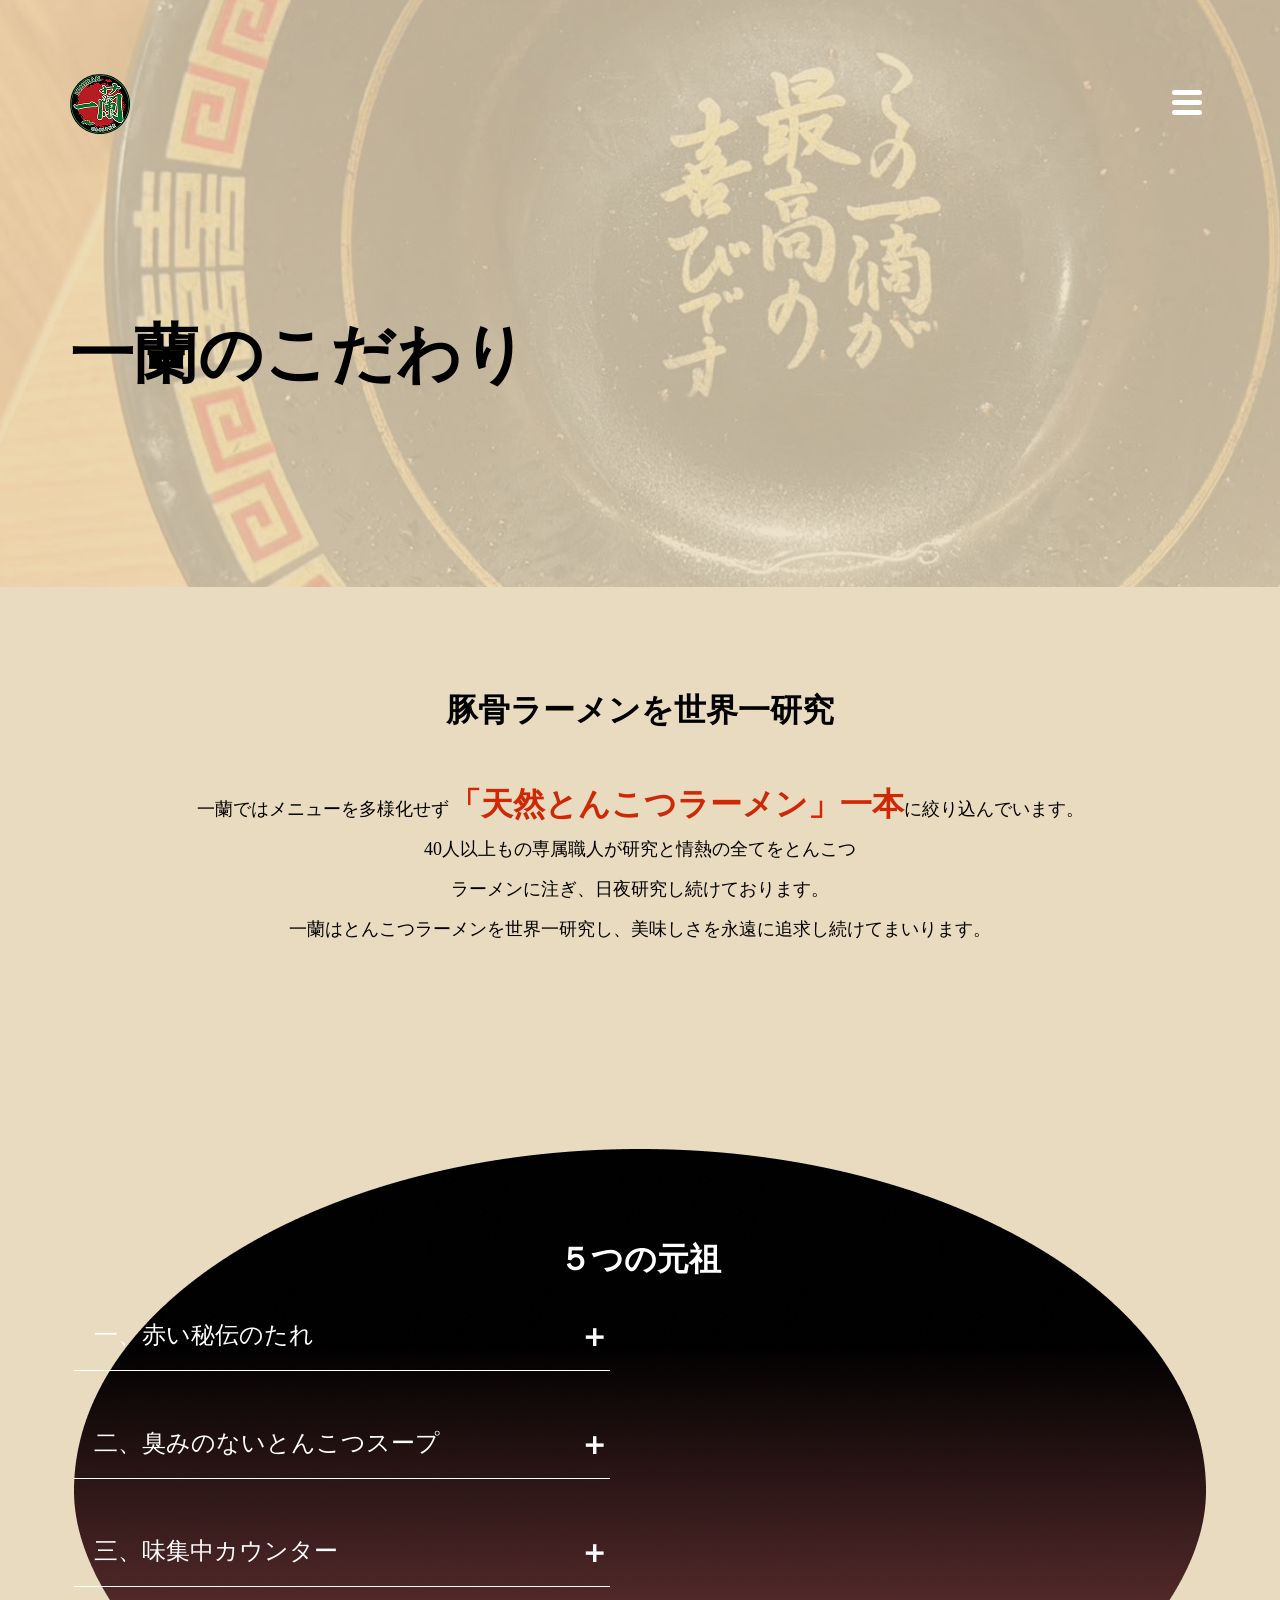
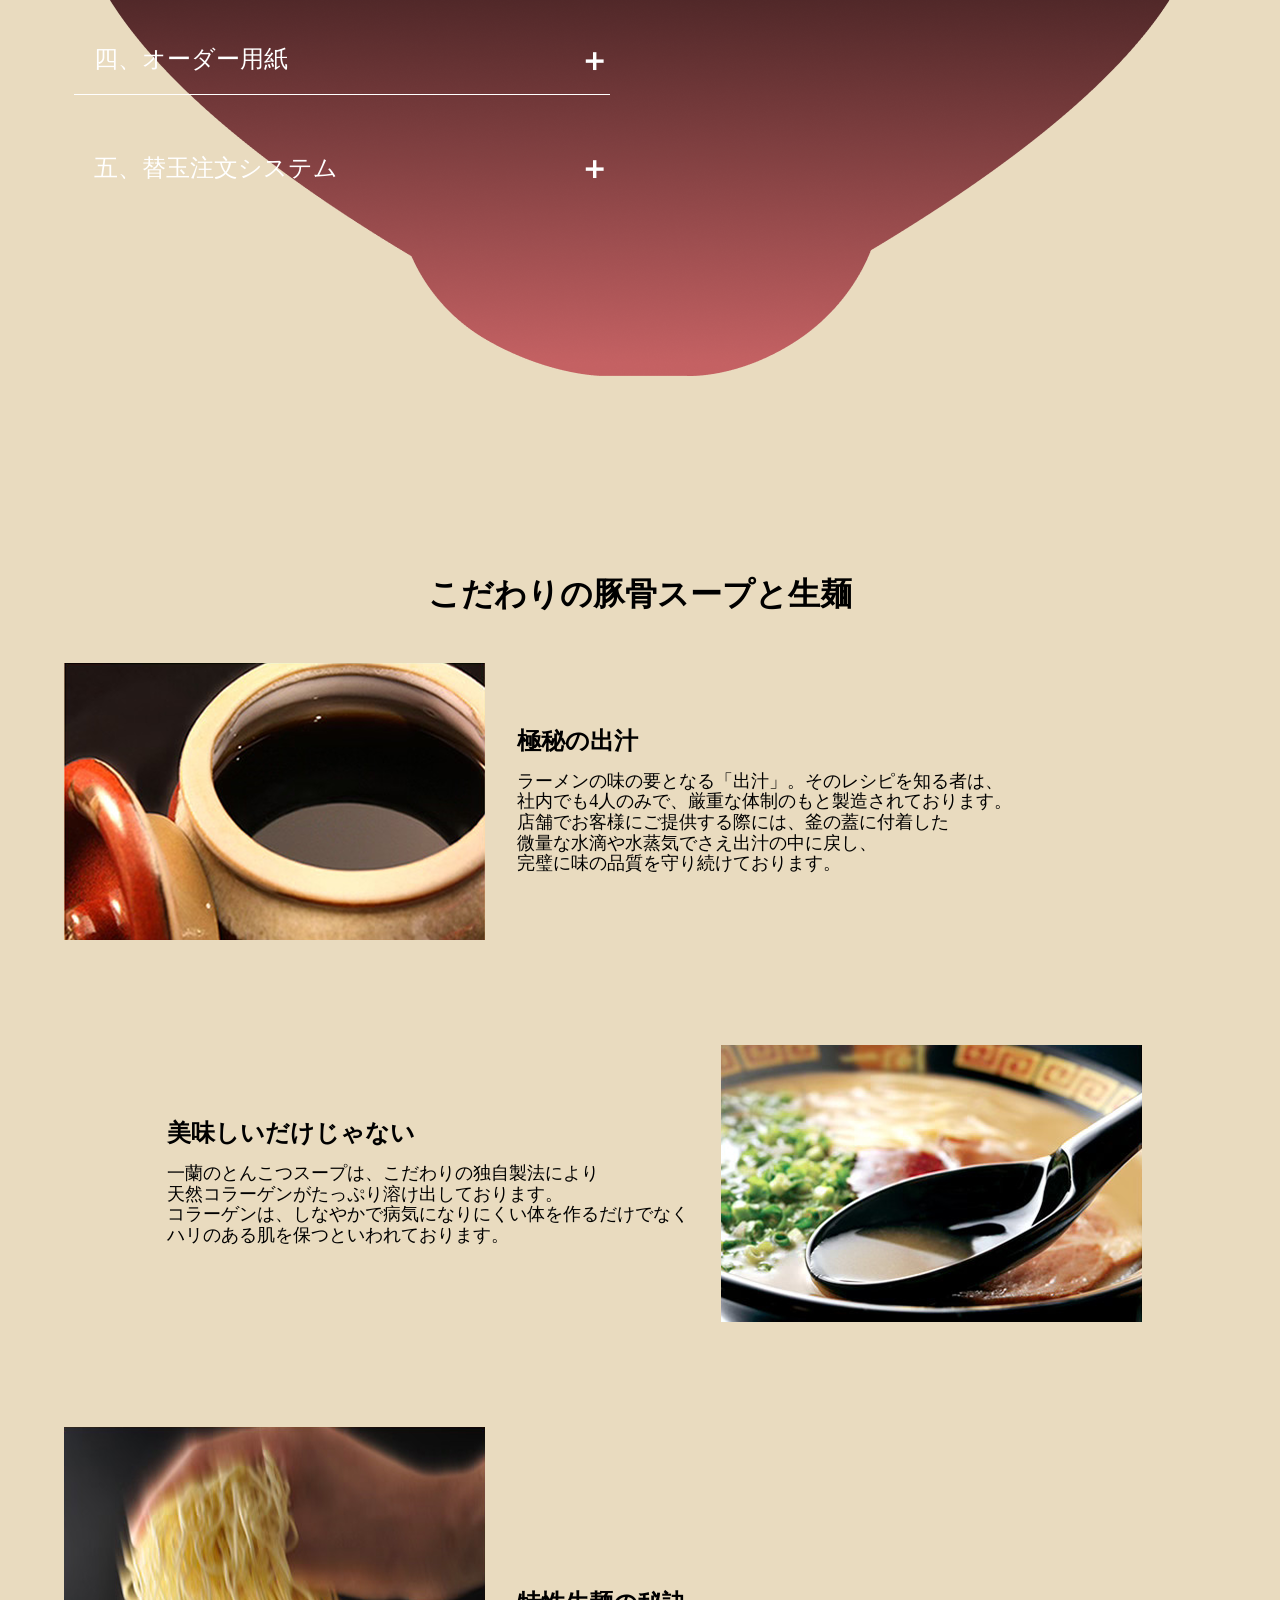
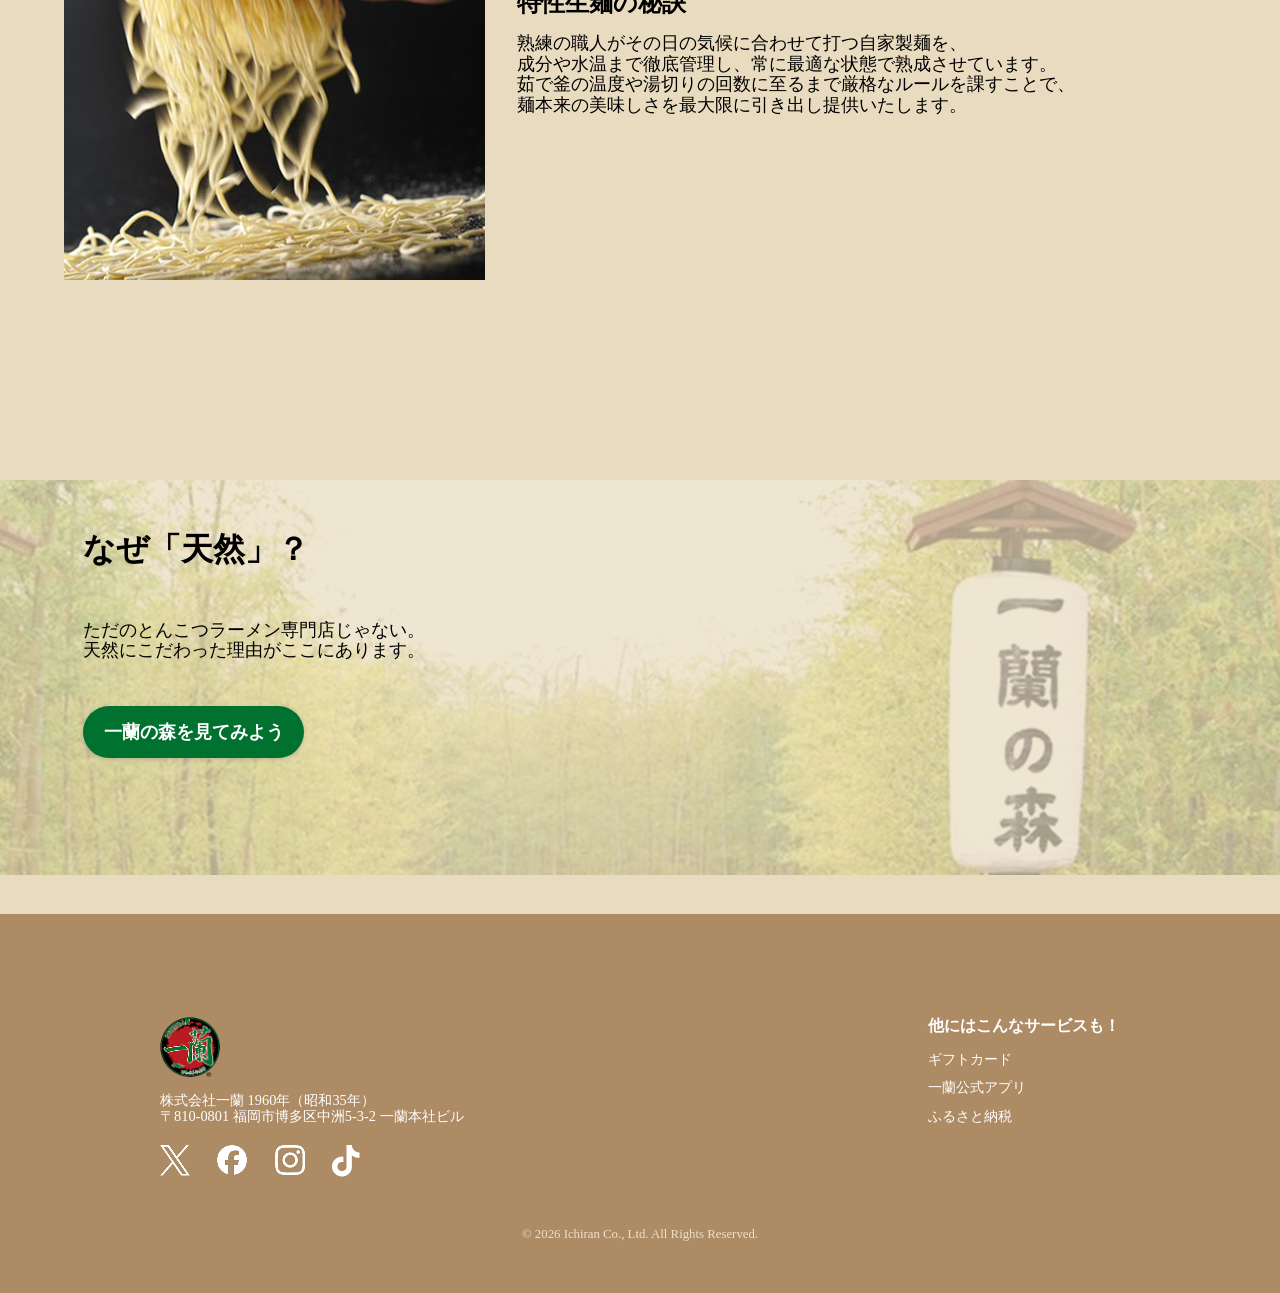
<file: 04concept/index.html>
<!DOCTYPE html>
<html lang="ja">

<head>
    <meta charset="UTF-8">
    <meta name="viewport" content="width=device-width, initial-scale=1.0">
    <title>コンセプト</title>
    <link rel="stylesheet" href="../css/destyle.css">
    <link rel="stylesheet" href="../css/common.css">
    <link rel="stylesheet" href="../css/concept.css">
    <script src="../js/main.js" defer></script>
    <script src="../js/concept.js" defer></script>
    <link href="https://fonts.googleapis.com/css2?family=Tsukimi+Rounded&amp;display=swap" rel="stylesheet">
</head>

<body id="concept">
    <header class="header-wrapper">
      <h1>
        <a href="../index.html"><img src="../img/Ellipse 14.png" alt="ロゴ" /></a>
      </h1>


        <button class="hamburger" id="hamburger" aria-label="メニューを開く">
          <span></span>
          <span></span>
          <span></span>
        </button>

        <div class="nav-warp" id="nav-warp">
        <nav class="nav" id="nav">
          <ul>
            <li><a href="../index.html#first">初めてのお客様へ</a></li>
            <li><a href="../01menu/index.html">メニュー</a></li>
            <li><a href="../02shop/index.html">店舗検索</a></li>
            <li><a href="../04concept/index.html">こだわり</a></li>
             <li><a href="../#question">よくある質問</a></li>
            <li><a href="../#news">新着情報</a></li>
        </nav>
      </div>

       <div class="nav-overlay" id="nav-overlay"></div>
    </header>
    <section class="FV">
        <h1>一蘭のこだわり</h1>
    </section>

    <section class="kodawari-text">
        <h2>豚骨ラーメンを世界一研究</h2>
        <p>一蘭ではメニューを多様化せず<span class="emphasis">「天然とんこつラーメン」一本</span><span class="no-break">に絞り込んでいます。</span><br>
            40人以上もの専属職人が研究と情熱の全てをとんこつ<br>
            ラーメンに注ぎ、日夜研究し続けております。<br>
            一蘭はとんこつラーメンを世界一研究し、美味しさを永遠に追求し続けてまいります。
        </p>
    </section>

    <section class="ganso">
        <h2>５つの元祖</h2>
        <div class="accordion" data-image="Union.png">
            <button class="accordion-toggle">
                <span class="title">一、赤い秘伝のたれ</span>
                <span class="icon">＋</span>
            </button>

            <div class="accordion-content">
                <p>一蘭が元祖である『赤い秘伝のたれ』は、<br>
                    数十種類の材料を熟成させた深い旨味が特徴で、<span class="no-break">ラーメンの中央に美しく盛り付けられます。</span><br>
                    福岡の「一蘭の森」で一括製造されるこの味のレシピは、<br>社内でわずか4人しか知らない極秘の調合で守り抜かれています。</p>
            </div>
        </div>

        <div class="accordion" data-image="Union2.png">
            <button class="accordion-toggle">
                <span class="title">二、臭みのないとんこつスープ</span>
                <span class="icon">＋</span>
            </button>

            <div class="accordion-content">
                <p>高度な特殊製法でアクを徹底的に除いた「100％天然とんこつスープ」は、<br>
                    臭みがなく旨味だけを凝縮した純度の高い仕上がりです。 <br>
                    職人の味覚と数値による厳格な品質管理をクリアしたもののみを使用し、<br>
                    最高の状態で提供するため、<span class="no-break">注湯後30秒以内に麺を入れるという時間制限まで徹底しています。</span></p>
            </div>
        </div>

        <div class="accordion" data-image="Union3.png">
            <button class="accordion-toggle">
                <span class="title">三、味集中カウンター</span>
                <span class="icon">＋</span>
            </button>

            <div class="accordion-content">
                <p>周囲を気にせずリラックスできる「味集中カウンター」は、<span class="no-break">副交感神経を優位に導き、</span><br>
                    純粋に美味しさを享受できる理想的な食空間を作り出します。<br>
                    本能のままに味に集中できるこの環境は、<span class="no-break">著名人や女性のお客様からも厚い支持をいただいており、</span><br>
                    都会の喧騒を忘れて至福の一杯を堪能していただけます。</p>
            </div>
        </div>

        <div class="accordion" data-image="Union4.png">
            <button class="accordion-toggle">
                <span class="title">四、オーダー用紙</span>
                <span class="icon">＋</span>
            </button>

            <div class="accordion-content">
                <p>一人ひとりの好みに応えたいという<br>
                    想いから生まれた「オーダーシステム」は、<br>
                    麺の硬さやタレの量まで細かく選べる一蘭独自の元祖スタイルです。<br>
                    元々は店主との対話から始まったこの仕組みにより、<br>
                    現在もお客様それぞれの「最高の一杯」を確実にお届けしています。</p>
            </div>
        </div>

        <div class="accordion last-accordion" data-image="Union5.png">
            <button class="accordion-toggle">
                <span class="title">五、替玉注文システム</span>
                <span class="icon">＋</span>
            </button>

            <div class="accordion-content">
                <p>声を出さずに注文できる一蘭発祥の<span class="no-break">「替玉プレート」は、チャルメラの音色と共に、</span><br>
                    女性のお客様にも気兼ねなく博多の替玉文化<span class="no-break">を楽しんでいただける画期的な仕組みです。</span><br>
                    <span class="no-break">お客様の恥ずかしさを解消するために生まれたこのシステムは、<br></span>
                    今では一蘭の象徴として、替え玉を気軽に<br>
                    堪能できる喜びを提供し続けています
                </p>
            </div>
        </div>

        <div class="detail-view" style="display: none;">
            <header class="detail-header">
                <h3></h3>
                <button class="detail-close">✕</button>
            </header>
            <div class="detail-body">
                <p></p>
            </div>
        </div>
    </section>

    <section class="soup">
        <h2>こだわりの豚骨スープと生麺</h2>
        <div class="dashi">
            <img src="../img/dashi.png" alt="">
            <h3>極秘の出汁</h3>
            <p>ラーメンの味の要となる「出汁」。<span class="no-break">そのレシピを知る者は、</span><br>
                社内でも4人のみで、<span class="no-break">厳重な体制のもと製造されております。</span><br>
                店舗でお客様にご提供する際には、<span class="no-break">釜の蓋に付着した</span><br>
                微量な水滴や水蒸気でさえ<span class="no-break">出汁の中に戻し、</span><br>
                完璧に味の品質を<span class="no-break">守り続けております。</span></p>
        </div>
        <div class="soup-ladle">
            <img src="../img/soup-ladle.png" alt="">
            <h3>美味しいだけ<span class="no-break">じゃない</span></h3>
            <p>一蘭のとんこつスープは、<span class="no-break">こだわりの独自製法により</span><br>
                天然コラーゲンがたっぷり<span class="no-break">溶け出しております。</span><br>
                コラーゲンは、しなやかで<span class="no-break">病気になりにくい体を作るだけでなく</span><br>
                <span class="no-break">ハリのある肌を保つといわれております。
            </p></span>
        </div>
        <div class="noodle-drain">
            <img src="../img/noodle-drain.png" alt="">
            <h3>特性生麺の秘訣</h3>
            <p>熟練の職人がその日の気候に<span class="no-break">合わせて打つ自家製麺を</span>、<br>
                成分や水温まで徹底管理し、<span class="no-break">常に最適な状態で熟成させています。</span><br>
                茹で釜の温度や湯切りの回数に<span class="no-break">至るまで厳格なルールを課すことで、</span><br>
                麺本来の美味しさを最大限<span class="no-break">に引き出し提供いたします。</span></p>
        </div>
    </section>

    <section class="forest">
        <h2>なぜ「天然」？</h2>
        <p>ただのとんこつラーメン専門店じゃない。<br>
            天然にこだわった理由がここにあります。</p>
        <button>一蘭の森を見てみよう</button>
    </section>
</body>

<footer class="main-footer">
    <div class="footer-inner">
        <div class="footer-logo-info">
            <img src="../img/ichiran_logomark_r 1.png" alt="一蘭" class="footer-logo">
            <p>株式会社一蘭 1960年（昭和35年）<br>〒810-0801 福岡市博多区中洲5-3-2 一蘭本社ビル</p>
            <div class="sns-icons">
                <a href="https://x.com/ichiranjapan"><img src="../img/logo-white 1.png" alt="Xへのリンク"></a>
                <a href="https://www.facebook.com/ramen.ichiran/"><img src="../img/Facebook_Logo_Secondary 1.png" alt="Facebookへのリンク"></a>
                <a href="https://www.instagram.com/ichiran_jp/"><img src="../img/Instagram_Glyph_White 1.png" alt="Instagramへのリンク"></a>
                <a href="https://www.tiktok.com/@ichiran_jp?lang=ja-JP"><img src="../img/Vector.png" alt="tiktokへのリンク"></a>
            </div>
        </div>
        <div class="footer-links">
            <p class="links-title">他にはこんなサービスも！</p>
            <ul>
                <li><a href="https://ichiran.com/egift/egift.html">ギフトカード</a></li>
                <li><a href="https://ichiran.com/app/">一蘭公式アプリ</a></li>
                <li><a href="https://www.ichiranstore.com/shop/pages/furusato.aspx?srsltid=AfmBOorGtSmchoY0PyJqy1ocN3pturmhlnEnLXq8eq-LkHxbO0t6v19N&_gl=1*115bi4c*_gcl_au*MjAwMTAwMjMwOS4xNzcyNjI4MzI4*_ga*NDU0NzIxMDQ5LjE3NzI2MjgzMjg.*_ga_LECK3LEPYN*czE3NzU0MDM2ODckbzE2JGcxJHQxNzc1NDAzOTI4JGozOCRsMCRoMTI1NDgxMjYwNA..">ふるさと納税</a></li>
            </ul>
        </div>
    </div>
    <p class="copyright">© 2026 Ichiran Co., Ltd. All Rights Reserved.</p>
</footer>

</html>
</file>
<file: css/main.css>
* {
  margin: 0;
  padding: 0;
  box-sizing: border-box;
}

body {
  background-color: #e9dbbf;
  
}


/*-----------
ファーストビュー
-------------*/

.fv {
  position: relative;
}

.fv .ttl {
  top: 60%;
  left: 10%;
  position: absolute;
  font-family: "Tsukimi Rounded", sans-serif;
}

.fv .ttl h1 {
  font-size: 48px;
  color: #fff;
  letter-spacing: 10px;
  line-height: 70px;
}

.fv img {
  width: 100%;
}

#first {
  width: fit-content;
  margin: 105px auto;
  text-align: center;
}

#first h2 {
  font-family: "Noto Serif", serif;
  font-size: 36px;
  margin-bottom: 50px;
  text-align: center;
}

#first p {
  width: 100%;
  max-width: 840px;
  font-size: 18px;
  line-height: 60px;
  text-align: center;
}

#first p span {
  font-weight: bold;
  color: #cf2807;
  font-size: 32px;
  font-weight: bold;
}

.movie {
  width: 100%;
  display: flex;
  justify-content: center;
}

iframe {
  margin: 0 auto;
  width: 100%;
  max-width: 700px;
  height: 400px;
}

#menu {
  position: relative;
  display: flex;
  justify-content: space-between;
  margin: 200px auto;
  width: 100%;
  max-width: 1440px;
  height: 400px;
}

.hands {
  width: 100%;
  max-width: 550px;
  height: 400px;
  background-image: url("../img/menuhand.png");
  background-size: contain;
  background-repeat: no-repeat;
}

#menu .menu-text {
  position: relative;
  display: flex;
  flex-direction: column;
  justify-content: center;
  gap: 36px;
  bottom: 30px;
  padding-left: 10%;
}

#menu .menu-text h2 {
  display: inline;
  font-family: "Noto Serif", serif;
  font-size: 36px;
}

#menu .menu-text p {
  font-size: 18px;
  line-height: 30px;
  width: 100%;
  max-width: 580px;
}

#menu .menu-text button {
  padding: 10px 20px;
  font-size: 18px;
  background-color: #00712f;
  color: #fff;
  width: 221px;
  border-radius: 50px;
  border: none;
  text-align: center;
}

#menu img {
  width: 100%;
  max-width: 550px;
}

.shop,
.commitment {
  position: relative;
  margin: 200px auto;
  justify-content: center;
  width: 100%;
  gap: 30px;
}

.shop-img,
.commitment-img {
  width: 100%;
  max-width: 1300px;
  height: 551px;
  background-image: url("../img/search.png");
  background-size: contain;
  background-repeat: no-repeat;
  margin: 0 auto;
}

.shop .shop-text,
.commitment .commitment-text {
  position: absolute;
  display: flex;
  flex-direction: column;
  justify-content: center;
  gap: 36px;
  width: 100%;
  max-width: 580px;
  top: 50%;
  left: 35%;
  transform: translate(-50%, -50%);
}

.shop .shop-text h2,
.commitment .commitment-text h2 {
  font-family: "Noto Serif", serif;
  font-size: 36px;
}

.shop .shop-text p,
.commitment .commitment-text p {
  font-size: 18px;
  line-height: 30px;
}

.shop .shop-text button,
.commitment .commitment-text button {
  padding: 10px 20px;
  font-size: 18px;
  background-color: #00712f;
  color: #fff;
  width: 221px;
  border-radius: 50px;
  border: none;
  text-align: center;
}

.commitment-img {
  background-image: url("../img/commitment.png");
}

.faq-section {
  max-width: 1200px;
  margin: 0 auto;
  display: grid;
  grid-template-columns: 250px 1fr;
  gap: 0;
}

.faq-sidebar {
  background: transparent;
  padding: 20px 0;
}

.faq-title {
  font-size: 28px;
  font-weight: bold;
  margin-bottom: 30px;
  padding-left: 20px;
  font-family: "Noto Serif", serif;
}

.category-btn {
  width: 100%;
  padding: 15px 20px;
  margin-bottom: 10px;
  border: none;
  background: #2d7a4f;
  color: white;
  font-size: 16px;
  font-weight: bold;
  cursor: pointer;
  text-align: left;
  border-radius: 8px;
  transition: all 0.3s;
}

.category-btn:hover {
  background: #246a43;
}

.category-btn.active {
  background: #2d7a4f;
}

.category-btn.inactive {
  background: #b8d4c8;
  color: #000;
}

.faq-content {
  padding: 20px 40px;
}

.faq-item {
  margin-bottom: 15px;
  border-bottom: 1px solid #d4b896;
}

.faq-question {
  width: 100%;
  padding: 20px;
  background: transparent;
  border: none;
  text-align: left;
  font-size: 16px;
  cursor: pointer;
  display: flex;
  justify-content: space-between;
  align-items: center;
  transition: all 0.3s;
}

.faq-question:hover {
  background: rgba(255, 255, 255, 0.3);
}

.faq-icon {
  font-size: 24px;
  font-weight: bold;
  transition: transform 0.3s;
}

.faq-item.active .faq-icon {
  transform: rotate(45deg);
}

.faq-answer {
  max-height: 0;
  overflow: hidden;
  padding: 0 20px;
  background: rgba(255, 255, 255, 0.5);
  border-radius: 0 0 8px 8px;
}

.faq-item.active .faq-answer {
  max-height: 500px;
  padding: 20px;
}

.more-btn {
  display: block;
  margin: 40px auto 0;
  padding: 15px 60px;
  background: transparent;
  font-size: 16px;
  cursor: pointer;
  transition: all 0.3s;
}

.more-btn:hover {
  background: #333;
  color: white;
}

body {
  background: #e6d6b8;
  font-family: sans-serif;
}

#news {
  max-width: 800px;
  margin: 40px auto;
}

.news-title {
  font-family: "Noto Serif", serif;
  font-size: 24px;
  margin-bottom: 20px;
}

.news-list {
  list-style: none;
  padding: 0;
  margin: 0;
}

.news-item {
  display: flex;
  align-items: center;
  padding: 12px 0;
  border-bottom: 1px solid #999;
}

.news-date {
  width: 200px;
  font-weight: bold;
}

.news-content {
  display: flex;
  align-items: center;
  gap: 10px;
}

.news-tag {
  background: #e74c3c;
  color: #fff;
  font-size: 12px;
  padding: 2px 6px;
  border-radius: 3px;
}

.news-store {
  background: #000;
  color: #fff;
  padding: 4px 8px;
  font-size: 13px;
}

.news-text {
  font-size: 14px;
}

.news-more {
  text-align: center;
  margin-top: 20px;
  cursor: pointer;
}
</file>
<file: css/destyle.css>
/*! destyle.css v4.0.1 | MIT License | https://github.com/nicolas-cusan/destyle.css */

/* Reset box-model and set borders */
/* ============================================ */

*,
::before,
::after {
  box-sizing: border-box;
  border-style: solid;
  border-width: 0;
  min-width: 0;
}

/* Document */
/* ============================================ */

/**
 * 1. Correct the line height in all browsers.
 * 2. Prevent adjustments of font size after orientation changes in iOS.
 * 3. Remove gray overlay on links for iOS.
 */

html {
  line-height: 1.15; /* 1 */
  -webkit-text-size-adjust: 100%; /* 2 */
  -webkit-tap-highlight-color: transparent; /* 3*/
}

/* Sections */
/* ============================================ */

/**
 * Remove the margin in all browsers.
 */

body {
  margin: 0;
}

/**
 * Render the `main` element consistently in IE.
 */

main {
  display: block;
}

/* Vertical rhythm */
/* ============================================ */

p,
table,
blockquote,
address,
pre,
iframe,
form,
figure,
dl {
  margin: 0;
}

/* Headings */
/* ============================================ */

h1,
h2,
h3,
h4,
h5,
h6 {
  font-size: inherit;
  font-weight: inherit;
  margin: 0;
}

/* Lists (enumeration) */
/* ============================================ */

ul,
ol {
  margin: 0;
  padding: 0;
  list-style: none;
}

/* Lists (definition) */
/* ============================================ */

dt {
  font-weight: bold;
}

dd {
  margin-left: 0;
}

/* Grouping content */
/* ============================================ */

/**
 * 1. Add the correct box sizing in Firefox.
 * 2. Show the overflow in Edge and IE.
 */

hr {
  box-sizing: content-box; /* 1 */
  height: 0; /* 1 */
  overflow: visible; /* 2 */
  border-top-width: 1px;
  margin: 0;
  clear: both;
  color: inherit;
}

/**
 * 1. Correct the inheritance and scaling of font size in all browsers.
 * 2. Correct the odd `em` font sizing in all browsers.
 */

pre {
  font-family: monospace, monospace; /* 1 */
  font-size: inherit; /* 2 */
}

address {
  font-style: inherit;
}

/* Text-level semantics */
/* ============================================ */

/**
 * Remove the gray background on active links in IE 10.
 */

a {
  background-color: transparent;
  text-decoration: none;
  color: inherit;
}

/**
 * 1. Remove the bottom border in Chrome 57-
 * 2. Add the correct text decoration in Chrome, Edge, IE, Opera, and Safari.
 */

abbr[title] {
  text-decoration: underline dotted; /* 2 */
}

/**
 * Add the correct font weight in Chrome, Edge, and Safari.
 */

b,
strong {
  font-weight: bolder;
}

/**
 * 1. Correct the inheritance and scaling of font size in all browsers.
 * 2. Correct the odd `em` font sizing in all browsers.
 */

code,
kbd,
samp {
  font-family: monospace, monospace; /* 1 */
  font-size: inherit; /* 2 */
}

/**
 * Add the correct font size in all browsers.
 */

small {
  font-size: 80%;
}

/**
 * Prevent `sub` and `sup` elements from affecting the line height in
 * all browsers.
 */

sub,
sup {
  font-size: 75%;
  line-height: 0;
  position: relative;
  vertical-align: baseline;
}

sub {
  bottom: -0.25em;
}

sup {
  top: -0.5em;
}

/* Replaced content */
/* ============================================ */

/**
 * Prevent vertical alignment issues.
 */

svg,
img,
embed,
object,
iframe {
  vertical-align: bottom;
}

/* Forms */
/* ============================================ */

/**
 * Reset form fields to make them styleable.
 * 1. Make form elements stylable across systems iOS especially.
 * 2. Inherit text-transform from parent.
 */

button,
input,
optgroup,
select,
textarea {
  -webkit-appearance: none; /* 1 */
  appearance: none;
  vertical-align: middle;
  color: inherit;
  font: inherit;
  background: transparent;
  padding: 0;
  margin: 0;
  border-radius: 0;
  text-align: inherit;
  text-transform: inherit; /* 2 */
}

/**
 * Correct cursors for clickable elements.
 */

button,
[type="button"],
[type="reset"],
[type="submit"] {
  cursor: pointer;
}

button:disabled,
[type="button"]:disabled,
[type="reset"]:disabled,
[type="submit"]:disabled {
  cursor: default;
}

/**
 * Improve outlines for Firefox and unify style with input elements & buttons.
 */

:-moz-focusring {
  outline: auto;
}

select:disabled {
  opacity: inherit;
}

/**
 * Remove padding
 */

option {
  padding: 0;
}

/**
 * Reset to invisible
 */

fieldset {
  margin: 0;
  padding: 0;
  min-width: 0;
}

legend {
  padding: 0;
}

/**
 * Add the correct vertical alignment in Chrome, Firefox, and Opera.
 */

progress {
  vertical-align: baseline;
}

/**
 * Remove the default vertical scrollbar in IE 10+.
 */

textarea {
  overflow: auto;
}

/**
 * Correct the cursor style of increment and decrement buttons in Chrome.
 */

[type="number"]::-webkit-inner-spin-button,
[type="number"]::-webkit-outer-spin-button {
  height: auto;
}

/**
 * Correct the outline style in Safari.
 */

[type="search"] {
  outline-offset: -2px; /* 1 */
}

/**
 * Remove the inner padding in Chrome and Safari on macOS.
 */

[type="search"]::-webkit-search-decoration {
  -webkit-appearance: none;
}

/**
 * 1. Correct the inability to style clickable types in iOS and Safari.
 * 2. Fix font inheritance.
 */

::-webkit-file-upload-button {
  -webkit-appearance: button; /* 1 */
  font: inherit; /* 2 */
}



/**
 * Clickable labels
 */

label[for] {
  cursor: pointer;
}

/* Interactive */
/* ============================================ */

/*
 * Add the correct display in Edge, IE 10+, and Firefox.
 */

details {
  display: block;
}

/*
 * Add the correct display in all browsers.
 */

summary {
  display: list-item;
}

/*
 * Remove outline for editable content.
 */

[contenteditable]:focus {
  outline: auto;
}

/* Tables */
/* ============================================ */

/**
1. Correct table border color inheritance in all Chrome and Safari.
*/

table {
  border-color: inherit; /* 1 */
  border-collapse: collapse;
}

caption {
  text-align: left;
}

td,
th {
  vertical-align: top;
  padding: 0;
}

th {
  text-align: left;
  font-weight: bold;
}
</file>
<file: css/common.css>
/* フォント */
h1 {
    font-size: 64px;
    font-weight: bold;
    font-family: "Noto Serif", serif;
}

h2 {
    font-size: 36px;
    font-weight: bold;
    font-family: "Noto Serif", serif;
}

h3 {
    font-size: 24px;
    font-weight: bold;
    font-family: "Noto Serif", serif;
}

p {
    font-size: 18px;
}

small {
    font-size: 16px;
}

* {
  margin: 0;
  padding: 0;
  box-sizing: border-box;
}

body {
  background-color: #E9DBBF;
}

.header-wrapper {
  position: fixed;
  top: 0;
  left: 0;
  width: 100%;
  z-index: 1000;
}

header {
  display: flex;
  justify-content: space-between;
  align-items: center;
  width: 100%;
  margin: 70px auto 0;
  padding: 0 70px;
}

header h1 {
  line-height: 1;
}

/* ハンバーガーボタン */
.hamburger {
  display: flex;
  flex-direction: column;
  gap: 5px;
  background: none;
  border: none;
  cursor: pointer;
  padding: 8px;
}

.hamburger span {
  display: block;
  width: 30px;
  height: 5px;
  background: #fff;
  transition: all 0.3s ease;
  border-radius: 50px;
}

/* 開いたときの × アニメーション */

.hamburger.open span:nth-child(1) {
  transform: translateY(12px) rotate(45deg);
}

.hamburger.open span:nth-child(2) {
  opacity: 0;
}

.hamburger.open span:nth-child(3) {
  transform: translateY(-8px) rotate(-45deg);
}

/* ナビゲーション（デフォルトは非表示） */

.nav.open {
  display: block;
  text-align: center;
}

.nav.open li {
  list-style-type: none;
  margin-bottom: 50px;
}

.nav.open a {
  color: #fff;
  text-decoration: none;
}

.nav-text.open {
  background-color: #000;
}

.nav-overlay {
  display: none;
  position: fixed;
  top: 0;
  left: 0;
  width: 100vw;
  height: 100vh;
  z-index: 998;
}

.nav-overlay.open {
  display: block;
}

.hamburger {
  position: relative;
  z-index: 1100; 
}

.nav-warp {
  position: fixed;
  top: -70px;
  bottom: 70px;
  right: 0;       
  height: 110vh;
  background-color: rgba(33, 33, 33, 0.85);
  z-index: 1050;
  transform: translateX(100%);  
  transition: transform 0.4s ease;
  display: flex;
  flex-direction: column;
  padding: 200px 120px 40px;
}

.nav-warp.open {
  transform: translateX(0);
}

.nav-overlay {
  display: none;
  position: fixed;
  top: 0;
  left: 0;
  width: 100vw;
  height: 100vh;
  z-index: 1040; 
}

.nav-overlay.open {
  display: block;
}


.nav {
  display: block;
  position: static;
  width: 100%;
  padding: 0;
}

.nav li {
  list-style-type: none;
  margin-bottom: 50px;
}

.nav li::after {
  content: "";
  display: block;
  width: 100%;
  height: 2px;
  background-color: #fff;
  margin-top: 10px;
}

.nav a {
  color: #fff;
  text-decoration: none;
  font-size: 24px;
}

.main-footer {
    background-color: #ad8b65; /* フッターの茶色 */
    color: #fff;
    padding: 8% 5% 4%;
    margin-top: 100px;
    box-sizing: border-box;
}

.footer-inner {
    max-width: 1000px;
    margin: 0 auto;
    padding: 0 20px;
    display: flex;
    justify-content: space-between;
    flex-wrap: wrap;
}

.footer-logo {
    width: 60px; /* フッターロゴのサイズ調整 */
    height: auto;
    margin-bottom: 15px;
}

.footer-logo-info p {
    font-size: 0.9rem;
    margin-bottom: 20px;
}

.sns-icons {
    display: flex;
    width: 200px;
    justify-content: space-between;
}

.footer-links .links-title {
    font-size: 1rem;
    font-weight: bold;
    margin-bottom: 15px;
}

.footer-links ul {
    list-style: none;
    padding: 0;
    margin: 0;
}

.footer-links li {
    margin-bottom: 10px;
}

.footer-links a {
    color: #fff;
    text-decoration: none;
    font-size: 0.9rem;
    transition: opacity 0.3s;
}

.footer-links a:hover {
    opacity: 0.7;
}

.copyright {
    text-align: center;
    font-size: 0.8rem;
    margin-top: 50px;
    color: #eee0c8;
}
</file>
<file: css/menu.css>
/* --- 基本設定 --- */
body {
    margin: 0;
    padding: 0;
    background-color: #E9DBBF; 
    color: #333;
    line-height: 1.6;
}


/* ヘッダー全体の親要素 */
.main-header {
    width: 100%;
    position: relative;
}

/* 画像を囲うコンテナ */
.header-image-container {
    position: relative;
    width: 100%;
}

/* 背景画像自体のスタイル */
.bg-photo {
    width: 100%;
    height: auto;
    display: block;
}

/* 画像の上に重なるレイヤー */
.header-overlay {
    position: absolute;
    top: 0;
    left: 0;
    width: 100%;
    height: 100%;
    z-index: 10;
}

/* ロゴとハンバーガーメニューの横並び */
.header-container {
    padding: 30px 5%; 
    height: 100%;
    display: flex;
    flex-direction: column;
    box-sizing: border-box; /* paddingを幅に含める */
}

.header-nav {
    display: flex;
    justify-content: space-between;
    align-items: center;
}

.logo {
    width: 60px;
    height: auto;
}

.menu-trigger {
    background: none;
    border: none;
    padding: 0;
    cursor: pointer;
}

.menu-trigger img {
    width: 35px;
    height: auto;
    display: block;
}


.hero-title-area {
    flex: 1; 
    display: flex;
    align-items: center; 
    justify-content: flex-start;
}

.hero-title-area h1 {
    font-size: 3.5rem;
    color: #000;
    font-weight: normal;
    margin: 0;
    padding-left: 20px; 
}


/* --- メインコンテンツ --- */
.menu-container {
    max-width: 1000px; 
    margin: 0 auto;
    padding: 40px 0;

}


.intro-section {
    text-align: center;
    margin-bottom: 80px;
}

.intro-section h2 {
    font-size: 1.8rem;
    color: #000;
    margin-bottom: 20px;
}

.intro-section p {
    font-size: 1rem;
    color: #444;
    padding: 0 12%;;
}

.menu-list-section {
    position: relative;
    background-image: url('../img/image_9.png'), url('../img/image_9.png');
    background-position: left top, right top;
    background-repeat: repeat-y, repeat-y;
    padding: 0 50px; /* 雷紋がコンテンツにかぶらないように余白 */
    width: 100%;
    background-image: 
        url('../img/Group\ 52.png'), 
        url('../img/Group\ 53.png');
    background-position: 
        5% top, 
        95% top;
    background-repeat: repeat-y;
    background-size: 25px auto;

    padding: 0 10%;
    box-sizing: border-box;
}

.menu-content {
    width: 100%;
    max-width: 800px; /* メニュー文字部分の最大幅 */
    margin: 0 auto;
}

.menu-content h2 {
    text-align: center;
    font-size: 2.2rem;
    margin-bottom: 50px;
}

.category {
    margin-bottom: 50px;
}

.category h3 {
    font-size: 1.5rem;
    padding-bottom: 10px;
    margin-bottom: 20px;
    display: flex;
    justify-content: space-between;
    align-items: baseline;
}

.category h3 small {
    font-size: 0.8rem;
    color: #666;
    font-weight: normal;
    text-align: right;
    line-height: 1.4;
}

.category ul {
    list-style: none;
    padding: 0;
    margin: 0;
}

.category li {
    display: flex;
    justify-content: space-between; /* 商品名と金額を左右に */
    align-items: center;
    padding: 15px 0;

}

.item-name {
    font-size: 1.1rem;
    color: #000;
}

.item-price {
    font-size: 1.1rem;
    font-weight: bold;
    color: #000;
}

/* --- フッター --- */
.main-footer {
    background-color: #ad8b65; /* フッターの茶色 */
    color: #fff;
    padding: 8% 5% 4%;
    margin-top: 100px;
    box-sizing: border-box;
}

.footer-inner {
    max-width: 1000px;
    margin: 0 auto;
    padding: 0 20px;
    display: flex;
    justify-content: space-between;
    flex-wrap: wrap;
}

.footer-logo {
    width: 60px; /* フッターロゴのサイズ調整 */
    height: auto;
    margin-bottom: 15px;
}

.footer-logo-info p {
    font-size: 0.9rem;
    margin-bottom: 20px;
}

.sns-icons img {
    height: 30px; /* SNSアイコンの高さ */
    width: auto;
}

.footer-links .links-title {
    font-size: 1rem;
    font-weight: bold;
    margin-bottom: 15px;
}

.footer-links ul {
    list-style: none;
    padding: 0;
    margin: 0;
}

.footer-links li {
    margin-bottom: 10px;
}

.footer-links a {
    color: #fff;
    text-decoration: none;
    font-size: 0.9rem;
    transition: opacity 0.3s;
}

.footer-links a:hover {
    opacity: 0.7;
}

.copyright {
    text-align: center;
    font-size: 0.8rem;
    margin-top: 50px;
    color: #eee0c8;
}

.fade-in {
    opacity: 0;
    transform: translateY(30px);
    transition: opacity 1.5s ease-out, transform 1.5s ease-out; 
    will-change: opacity, transform;
}


.fade-in.is-visible {
    opacity: 1;
    transform: translateY(0);
}
</file>
<file: css/shop.css>
body {
    margin: 0;
    padding: 0;
    font-family: "Hiragino Mincho ProN", serif;    background-color: #E9DBBF; 
    color: #333;
    line-height: 1.6;
}


h1, h2, h3, li, a, span, button {
    font-weight: bold;
}

/* ヘッダー全体の親要素 */
.main-header {
    width: 100%;
    position: relative;
}

/* 画像を囲うコンテナ */
.header-image-container {
    position: relative;
    width: 100%;
}

/* 背景画像自体のスタイル */
.bg-photo {
    width: 100%;
    height: auto;
    display: block;
}

/* 画像の上に重なるレイヤー */
.header-overlay {
    position: absolute;
    top: 0;
    left: 0;
    width: 100%;
    height: 100%;
    z-index: 10;
}

/* ロゴとハンバーガーメニューの横並び */
.header-container {
    padding: 30px 5%; 
    height: 100%;
    display: flex;
    flex-direction: column;
    box-sizing: border-box; /* paddingを幅に含める */
}

.header-nav {
    display: flex;
    justify-content: space-between;
    align-items: center;
}

.logo {
    width: 60px;
    height: auto;
}

.menu-trigger {
    background: none;
    border: none;
    padding: 0;
    cursor: pointer;
}

.menu-trigger img {
    width: 35px;
    height: auto;
    display: block;
}

.header-title {
    flex: 1; 
    display: flex;
    align-items: center;
    justify-content: center; 
    margin: 0;
    font-size: 3.0rem;
    color: #000; 
    font-family: "Hiragino Mincho ProN", serif;
    margin-bottom: 5%;
}


/* 店舗一覧用の追加スタイル */
.shop-header {
    background-color: #E9DBBF; 
    height: 200px;
}

/* --- コンテンツの重なりを解消 --- */
.shop-container {
    max-width: 1000px;
    margin: 0 auto;
    padding: 140px 5% 8%; 
    box-sizing: border-box;
}

/* エリアボタンの並び */
.area-nav {
    display: flex;
    justify-content: center;
    gap: 5px;
    flex-wrap: wrap;
    margin-bottom: 50px;
}

.area-btn {
    background-color: #C2DCCD; /* 薄い緑 */
    border: none;
    padding: 5px 25px;
    border-radius: 5px;
    font-weight: bold;
    color: #000000;
    cursor: pointer;
    transition: all 0.3s ease;
    box-shadow: 2px 4px 8px rgba(0, 0, 0, 0.15);
    font-size: 1.2rem;
    font-family: "Hiragino Mincho ProN", serif;
}

.shop-container .area-nav:last-of-type {
    margin-top: 10%;
    margin-bottom: 5%;
}

.area-btn:hover {
    box-shadow: 2px 4px 8px rgba(0, 0, 0, 0.15);
    transform: translateY(-2px);
}



/* 店舗リスト */
.shop-list-section h2 {
    font-size: 1.5rem;
    margin-bottom: 30px;
}

.shop-item {
    display: flex;
    gap: 30px;
    padding: 30px 0;
    border-bottom: 1px solid #ccc;
    align-items: flex-start;
}

.shop-img {
    flex: 0 0 30%; 
}

.shop-img img {
    width: 100%;
    height: auto;
    display: block;
}

.shop-info h3 {
    margin: 0 0 10px 0;
    font-size: 1.2rem;
    text-decoration: underline; 
}

.shop-info p {
    font-size: 0.9rem;
    margin: 0;
}


.fade-in {
    opacity: 0;
    transform: translateY(30px);
    transition: opacity 1.5s ease-out, transform 1.5s ease-out;
    will-change: opacity, transform;
}

.fade-in.is-visible {
    opacity: 1;
    transform: translateY(0);
}
</file>
<file: css/shop-detail.css>
body{
    background-color:#E9DBBF;
    
}
main{
    width: fit-content;
    margin: 0 auto;
}

.tenpo h1 {
    text-align: center;
    margin: 200px auto 0 auto;
}

h2 {
    padding: 0 0 50px 0;
    text-align: center;
    margin: 0 auto ;
}
h3{
    padding: 20px 0 20px 0;
}
p{
    padding: 0 0 10px 0;
}


/* スライド */
.slider-container {
    width: 100%;
    max-width: 500px; /* お好みの幅に調整してください */
    aspect-ratio: 4 / 3;
    overflow: hidden;
    position: relative;

}

/* ラジオボタンを隠す */
input[name="slide"] {
    display: none;
}
p{
    padding: 0 0 20px;
}


/* スライド */
.slider-container {
    width: 100%;
    max-width: 500px; /* お好みの幅に調整してください */
    aspect-ratio: 4 / 3;
    overflow: hidden;
    position: relative;

}

/* ラジオボタンを隠す */
input[name="slide"] {
    display: none;
}

/* 画像を横に並べる */
.slides {
    display: flex;
    width: 500%; /* 画像5枚分 */
    height: 100%;
    transition: transform 0.6s ease-in-out;
}

.slides img {
    width: 20%; /* 100% / 5枚 */
    height: 100%;
    object-fit: cover;
}

/* --- 切り替えロジック --- */
#s1:checked ~ .slider-container .slides { transform: translateX(0); }
#s2:checked ~ .slider-container .slides { transform: translateX(-20%); }
#s3:checked ~ .slider-container .slides { transform: translateX(-40%); }
#s4:checked ~ .slider-container .slides { transform: translateX(-60%); }
#s5:checked ~ .slider-container .slides { transform: translateX(-80%); }

/* 画像を横に並べる */
.slides {
    display: flex;
    width: 500%; /* 画像5枚分 */
    height: 100%;
    transition: transform 0.6s ease-in-out;
}

.slides img {
    width: 20%; /* 100% / 5枚 */
    height: 100%;
    object-fit: cover;
}

/* --- 切り替えロジック --- */
#s1:checked ~ .slider-container .slides { transform: translateX(0); }
#s2:checked ~ .slider-container .slides { transform: translateX(-20%); }
#s3:checked ~ .slider-container .slides { transform: translateX(-40%); }
#s4:checked ~ .slider-container .slides { transform: translateX(-60%); }
#s5:checked ~ .slider-container .slides { transform: translateX(-80%); }

/* --- ドットナビゲーションの見た目 --- */
.dot-nav {
    position: absolute;
    bottom: 10px;
    left: 50%;
    transform: translateX(-50%);
    display: flex;
    gap: 10px;
}

.dot-nav label {
    width: 12px;
    height: 12px;
    background-color: rgba(255, 255, 255, 0.5);
    border: 1px solid #999;
    border-radius: 50%;
    cursor: pointer;
}

/* 現在選ばれているドットを黒くする */
#s1:checked ~ .slider-container .dot-nav label[for="s1"],
#s2:checked ~ .slider-container .dot-nav label[for="s2"],
#s3:checked ~ .slider-container .dot-nav label[for="s3"],
#s4:checked ~ .slider-container .dot-nav label[for="s4"],
#s5:checked ~ .slider-container .dot-nav label[for="s5"] {
    background-color: #333;
}

/* --- レイアウト--- */
.tenpo{
    margin: 0 auto;
}
.midasi {
    display: flex;
    gap: 40px;
    align-items: flex-start;
    margin: 105px 0 20px 0;
}

.note {
    font-size: 18px;
    color: #666;
    padding: 0;
}
.please{
    padding: 30px 0 0 0;
}
.access{
    margin: auto 0;
}
.tenpo,section{
    margin: 0 0 105px 0;
}

.map iframe{
    width:780px;
    height:450px;
    padding: 0 0 20px 0;
    position: relative;
    left: 50%;
    transform: translateX(-50%);
}
</file>
<file: css/concept.css>
h1 {
    font-size: 64px;
    font-weight: bold;
}

h2 {
    font-size: 32px;
    font-weight: bold;
}

h3 {
    font-size: 24px;
    font-weight: bold;
}

p {
    font-size: 18px;
}

small {
    font-size: 16px;
}

.no-break {
    white-space: nowrap;
}

/* ＝＝＝＝＝＝＝＝＝＝＝＝＝＝＝＝＝＝＝＝＝＝＝＝＝＝＝＝＝＝＝＝＝＝＝＝＝＝ */

#concept {
    background-color: #E9DBBF;

    .FV {
        position: relative;
        height: 587px;

        h1 {
            position: absolute;
            top: 318px;
            left: 70px;

        }

        &::after {
            content: "";
            position: absolute;
            inset: 0;
            background-image: url(../img/fv-kodawari.png);
            background-repeat: no-repeat;
            background-size: cover;
            z-index: -1;
            opacity: 0.2;
            background-position: center;
        }
    }

    .kodawari-text {
        margin: 105px auto 200px;
        text-align: center;

        h2 {
            margin-bottom: 55px;

        }

        p {
            line-height: 40px;
            width: fit-content;
            min-width: 710px;
            margin: 0 auto;

            .emphasis {
                color: #CF2807;
                font-family: Inter;
                font-size: 32px;
                font-style: normal;
                font-weight: 700;
                line-height: 40px;
            }
        }
    }

    .ganso {
        margin: 0 auto 200px;
        width: 100%;
        max-width: 1132px;
        height: 827px;
        position: relative;
        color: white;
        font-size: 24px;
        transition: opacity 0.5s ease;

        h2 {
            padding-top: 92px;
            margin-bottom: 25px;
            text-align: center;
        }

        .accordion-content {
            display: none;
        }

        &::after {
            content: "";
            position: absolute;
            inset: 0;
            background-image: url(../img/donburi.png);
            background-repeat: no-repeat;
            background-position: center center;
            z-index: -1;
        }

        .accordion>button {
            display: flex;
            justify-content: space-between;
            justify-self: center;
            width: 536px;
            height: 68px;
            border-bottom: white solid 1px;
            margin-bottom: 40px;
            align-items: center;
        }

        .last-accordion>button {
            border: none;
        }

        .title {
            margin-left: 20px;
            font-family: "Noto Serif", serif;
        }

        .icon {
            font-size: 32px;
            font-weight: bold;
        }
    }

    .soup {
        max-width: 1313px;
        margin: 0 auto;
        padding: 0 5%;

        h2 {
            text-align: center;

            margin-bottom: 50px;
        }

        >div {
            display: grid;
            grid-template-areas: "img Headline"
                "img text";
            grid-template-columns: auto auto;
            gap: 15px 3%;
            width: 100%;
            max-width: 1078px;
            justify-content: start;

            img {
                grid-area: img;
                max-width: 100%;
            }

            h3 {
                grid-area: Headline;
                align-self: end;
            }

            p {
                grid-area: text;
            }
        }

        .dashi {
            margin-bottom: 105px;
        }

        .soup-ladle {
            grid-template-areas: "Headline img"
                "text img";
            justify-content: end;
            margin-bottom: 105px;
        }
    }

    .forest {
        /* background-color: rgba(0, 255, 0, 0.5); */
        margin: 200px auto 105px;
        max-width: 1300px;
        width: 100%;
        position: relative;
        padding: 4% 83px;

        button {
            font-size: 18px;
        }

        &::after {
            content: "";
            position: absolute;
            inset: 0;
            background-image: url(../img/ichiran-forest.png);
            z-index: -1;
            opacity: 0.3;
            background-size: cover;
            background-position: right;
            height: 120%;
        }

        h2 {

            margin-bottom: 52px;
        }

        p {
            margin-bottom: 45px;
        }

        button {
            width: 221px;
            height: 52px;
            color: white;
            border-radius: 50px;
            background: #00712F;
            box-shadow: 0 2px 4px 0 rgba(109, 109, 109, 0.25);
            font-weight: 700;
            text-align: center;
        }
    }
}

.detail-view {
    position: absolute;
    inset: 0;
    width: 100%;
    height: 100%;
    background-size: 1132px 827px;
    background-repeat: no-repeat;
    background-position: center;
    opacity: 0;
    transition: opacity 0.5s ease;
    z-index: 10;
}

.detail-view.showing {
    transition: opacity 1s ease;
}

.detail-view.show {
    opacity: 1;
}

.detail-header {
    display: flex;
    justify-content: space-between;
    align-items: center;
    padding: 140px 0 0 15%;
    position: relative;
    z-index: 2;

    h3 {
        margin: 0;
        font-size: 20px;
        font-weight: 700;
        color: white;
    }
}

.detail-close {
    width: 55px;
    height: 55px;
    border: 0;
    cursor: pointer;
    font-size: 32px;
    line-height: 1;
    color: white;
    position: absolute;
    right: 15%;
    top: 140px;
    z-index: 2;
    text-align: center;
}

.detail-body {
    padding: 54px 0 0 15%;
    color: white;
    font-size: 18px;
    position: relative;
    z-index: 1;

    p {
        margin: 0;
        line-height: 48px;
    }
}
</file>
